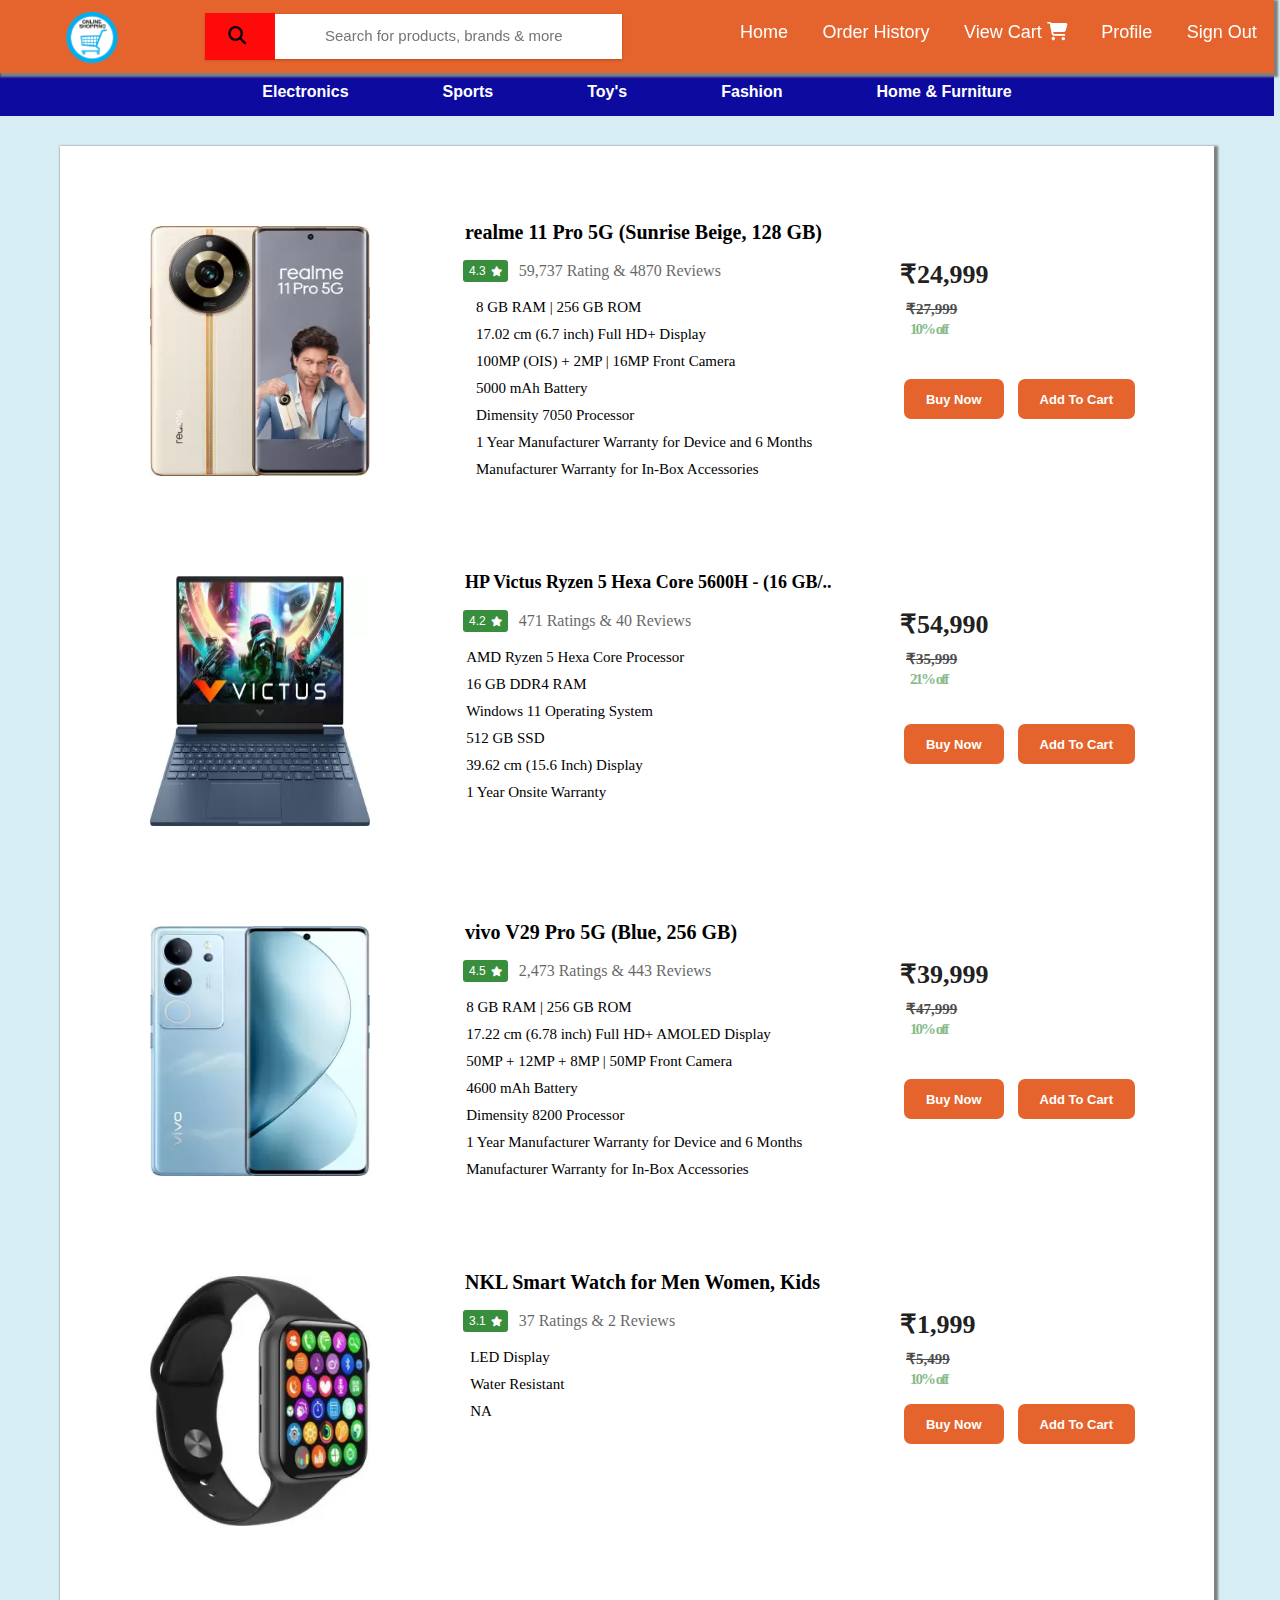
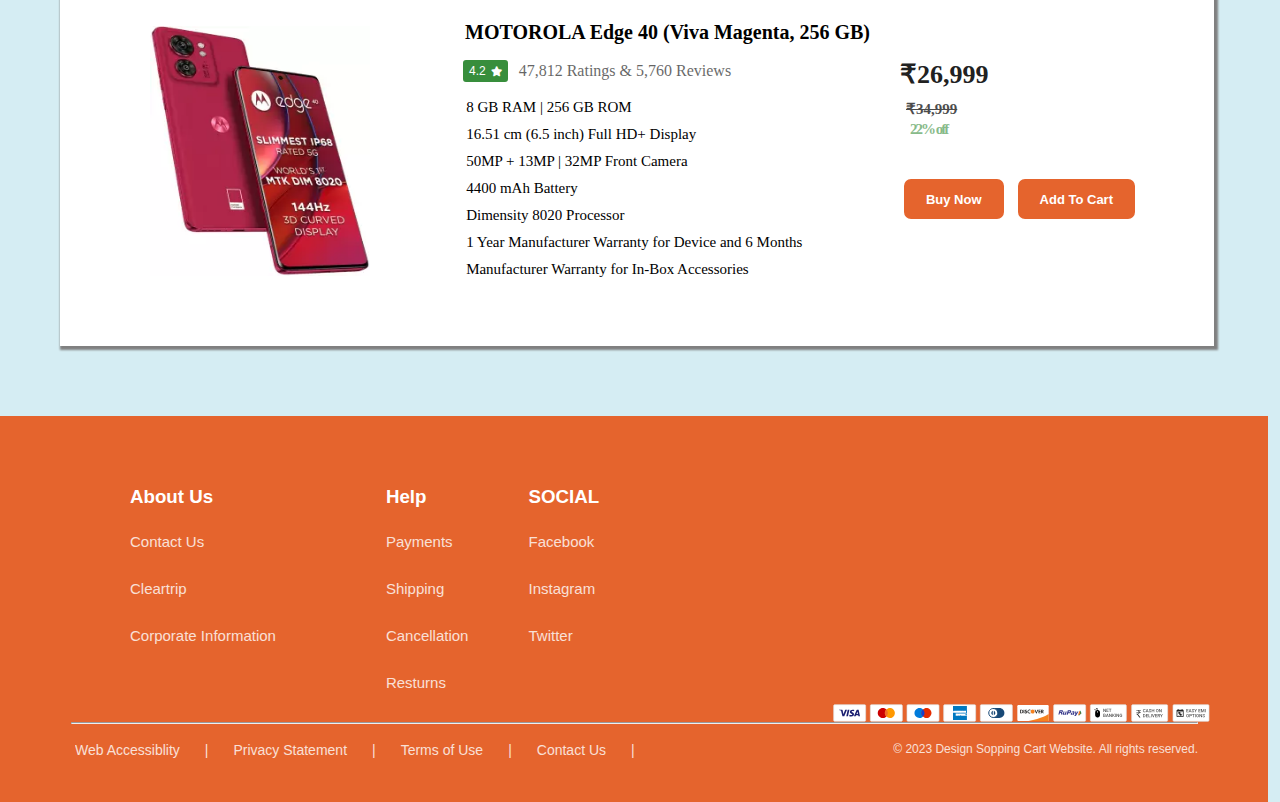
<file: Electro.html>
<!DOCTYPE html>
<html lang="en">
<head>
    <meta charset="UTF-8">
    <meta name="viewport" content="width=device-width, initial-scale=1.0">
    <link rel="icon" type="logo" href="./logo1.png">
    <title>Sopping WebSite</title>
    <link rel="stylesheet" href="./style.css">
  <link rel="stylesheet" href="https://cdnjs.cloudflare.com/ajax/libs/font-awesome/6.4.2/css/all.min.css" />
  
 <style>
    
  #frist
  {
      margin-top: 30px;
      box-shadow: 2px 2px 2px 2px gray;
      margin-left: 60px;
      margin-right: 60px;
      background-color: #fff;
      height: 1800px;
      width: auto;
  }

   /* realme css */
  
  #realme11
  {
      float: left;
      margin-top: 50px;
      margin-left: 70px;
      height: 100px;
      width: 1000px;
      cursor: pointer;
      margin-bottom: 200px;
  }
  #realme11 img
  {
      float: left;
      margin-left: 20px;
      margin-top: 30px;
  }
  #realme11 .pra p
  {
      float: right;
      width: 700px;
      font-size: 20px;
      margin-right: -35px;
      margin-top: 25px;
      margin-bottom: 15px;
      line-height: 23px;
     font-weight: bold;
  }
  #realme11 .rating
  {
      float: left;
      margin: 1px;
      padding: 2px 4px;
      background-color: #388e3c;
      color: white;
      border: 2px solid #388e3c;
      font-size: 12px;
      border-radius: 3px;
      margin-left: 93px;
      margin-bottom: 20px;
  }
  #realme11 .rating i
  {
      font-size: 10px;
      margin-left: 5px;
  }
  #realme11 span
  {
      float: left;
      opacity: 60%;
     margin-left: 10px;
     margin-top: 3px;
     height: 40px;
  }
  #realme11 .info
  {
      float: left;
      font-size: 15px;
      margin-top: 35px;
      margin-left: -245px;
      margin-bottom: 15px;
      line-height: 27px;
  }
   .prize{
      float: right;
      padding: 0 10px 0 0;
      margin: 3px 0;
      margin-top: 0px;
      width: 220px;
  }
   .rate
  {
      font-size: 26px;
      font-weight: 600;
      font-weight: 600;
      color: #212121;
      margin-bottom: 10px;
      margin-right: 130px;
  }
  .old{
      font-size: 15px;
      font-weight: 600;
      margin-right: 66px;
      opacity: 70%;
      text-decoration-line: line-through;
  }
  .prize span{
      float: right;
      display: inline;
      color: #388e3c;
      font-size: 15px;
      letter-spacing: -2px;
      font-weight: 800;
      margin-top: -19px;
      margin-right: 100px;
      
  }
  #realme11 .btn
  {
      float: right;
      margin-right: -20px;
      margin-top: 0px;
      
  }
  #realme11 .buy
  {
      height: 40px;
      margin: 15px;
      padding: 0px 20px;
      font-size: 13px;
      background-color: rgb(229, 100, 45);
      color: white;
      border: 2px solid rgb(229, 100, 45);
      border-radius: 7px;
      font-weight: 600;
      margin-top: 0px;
  }
  #realme11 .add
  {
      height: 40px;
      margin: 15px;
      padding: 10px 20px;
      font-size: 13px;
      background-color: rgb(229, 100, 45);
      color: white;
      border: 2px solid rgb(229, 100, 45);
      border-radius: 7px;
      font-weight: 600;
      margin-left: -5px;
      
  }
  #realme11 .btn button:hover
  {
      background-color:#ff9f00;
      border: 2px solid #ff9f00;
      cursor: pointer;
  }
  #realme11 .btn .add:hover
  {
      background-color:#ff9f00;
      border: 2px solid #ff9f00;
      cursor: pointer;    
  }

          /* laptop css */

  #laptops
  {
      float: left;
      margin-top: 50px;
      margin-left: 70px;
      height: 100px;
      width: 1000px;
      cursor: pointer;
      margin-bottom: 200px;
  }
  #laptops img
  {
      float: left;
      margin-left: 20px;
      margin-top: 30px;
  }
  #laptops .pra p
  {
      float: right;
      width: 700px;
      font-size: 18px;
      margin-right: -35px;
      margin-top: 25px;
      margin-bottom: 15px;
      line-height: 23px;
     font-weight: bold;
  }
  #laptops .rating
  {
      float: left;
      margin: 1px;
      padding: 2px 4px;
      background-color: #388e3c;
      color: white;
      border: 2px solid #388e3c;
      font-size: 12px;
      border-radius: 3px;
      margin-left: 93px;
      margin-bottom: 20px;
  }
  #laptops .rating i
  {
      font-size: 10px;
      margin-left: 5px;
  }
  #laptops span
  {
      float: left;
      opacity: 60%;
     margin-left: 10px;
     margin-top: 3px;
     height: 40px;
  }
  #laptops .info
  {
      float: left;
      font-size: 15px;
      margin-top: 35px;
      margin-left: -225px;
      margin-bottom: 15px;
      line-height: 27px;
  }
   .prize{
      float: right;
      padding: 0 10px 0 0;
      margin: 3px 0;
      margin-top: 0px;
      width: 190px;
  }
   .rate
  {
      font-size: 26px;
      font-weight: 600;
      font-weight: 600;
      color: #212121;
      margin-bottom: 10px;
      margin-right: 90px;
  }
  .old{
      font-size: 15px;
      font-weight: 600;
      margin-right: 66px;
      opacity: 70%;
      text-decoration-line: line-through;
  }
  .prize span{
      float: right;
      display: inline;
      color: #388e3c;
      font-size: 15px;
      letter-spacing: -2px;
      font-weight: 800;
      margin-top: -39px;
      margin-right: 100px;
      
  }
  #laptops .btn
  {
      float: right;
      margin-right: -250px;
      margin-top: 100px;
      
  }
  #laptops .buy
  {
      height: 40px;
      margin: 15px;
      padding: 0px 20px;
      font-size: 13px;
      background-color: rgb(229, 100, 45);
      color: white;
      border: 2px solid rgb(229, 100, 45);
      border-radius: 7px;
      font-weight: 600;
      margin-top: 0px;
  }
  #laptops .add
  {
      height: 40px;
      margin: 15px;
      padding: 10px 20px;
      font-size: 13px;
      background-color: rgb(229, 100, 45);
      color: white;
      border: 2px solid rgb(229, 100, 45);
      border-radius: 7px;
      font-weight: 600;
      margin-left: -5px;
      
  }
  #laptops .btn button:hover
  {
      background-color:#ff9f00;
      border: 2px solid #ff9f00;
      cursor: pointer;
  }
  #laptops .btn .add:hover
  {
      background-color:#ff9f00;
      border: 2px solid #ff9f00;
      cursor: pointer;    
  }

  /* vivo css */
  
 #vivo
 {
     float: left;
     margin-top: 50px;
     margin-left: 70px;
     height: 100px;
     width: 1000px;
     cursor: pointer;
     margin-bottom: 200px;
 }
 #vivo img
 {
     float: left;
     margin-left: 20px;
     margin-top: 30px;
 }
 #vivo .pra p
 {
     float: right;
     width: 700px;
     font-size: 20px;
     margin-right: -35px;
     margin-top: 25px;
     margin-bottom: 15px;
     line-height: 23px;
    font-weight: bold;
 }
 #vivo .rating
 {
     float: left;
     margin: 1px;
     padding: 2px 4px;
     background-color: #388e3c;
     color: white;
     border: 2px solid #388e3c;
     font-size: 12px;
     border-radius: 3px;
     margin-left: 93px;
     margin-bottom: 20px;
 }
 #vivo .rating i
 {
     font-size: 10px;
     margin-left: 5px;
 }
 #vivo span
 {
     float: left;
     opacity: 60%;
    margin-left: 10px;
    margin-top: 3px;
    height: 40px;
 }
 #vivo .info
 {
     float: left;
     font-size: 15px;
     margin-top: 35px;
     margin-left: -245px;
     margin-bottom: 15px;
     line-height: 27px;
 }
  .prize{
     float: right;
     padding: 0 10px 0 0;
     margin: 3px 0;
     margin-top: 0px;
     width: 220px;
 }
  .rate
 {
     font-size: 26px;
     font-weight: 600;
     font-weight: 600;
     color: #212121;
     margin-bottom: 10px;
     margin-right: 130px;
 }
 .old{
     font-size: 15px;
     font-weight: 600;
     margin-right: 66px;
     opacity: 70%;
     text-decoration-line: line-through;
 }
 .prize span{
     float: right;
     display: inline;
     color: #388e3c;
     font-size: 15px;
     letter-spacing: -2px;
     font-weight: 800;
     margin-top: -19px;
     margin-right: 100px;
     
 }
 #vivo .btn
 {
     float: right;
     margin-right: -20px;
     margin-top: 0px;
     
 }
 #vivo .buy
 {
     height: 40px;
     margin: 15px;
     padding: 0px 20px;
     font-size: 13px;
     background-color: rgb(229, 100, 45);
     color: white;
     border: 2px solid rgb(229, 100, 45);
     border-radius: 7px;
     font-weight: 600;
     margin-top: 0px;
 }
 #vivo .add
 {
     height: 40px;
     margin: 15px;
     padding: 10px 20px;
     font-size: 13px;
     background-color: rgb(229, 100, 45);
     color: white;
     border: 2px solid rgb(229, 100, 45);
     border-radius: 7px;
     font-weight: 600;
     margin-left: -5px;
     
 }
 #vivo .btn button:hover
 {
     background-color:#ff9f00;
     border: 2px solid #ff9f00;
     cursor: pointer;
 }
 #vivo .btn .add:hover
 {
     background-color:#ff9f00;
     border: 2px solid #ff9f00;
     cursor: pointer;    
 }


 /* motorola css */
  
 #watch
 {
     float: left;
     margin-top: 50px;
     margin-left: 70px;
     height: 100px;
     width: 1000px;
     cursor: pointer;
     margin-bottom: 200px;
 }
 #watch img
 {
     float: left;
     margin-left: 20px;
     margin-top: 30px;
 }
 #watch .pra p
 {
     float: right;
     width: 700px;
     font-size: 20px;
     margin-right: -35px;
     margin-top: 25px;
     margin-bottom: 15px;
     line-height: 23px;
    font-weight: bold;
 }
 #watch .rating
 {
     float: left;
     margin: 1px;
     padding: 2px 4px;
     background-color: #388e3c;
     color: white;
     border: 2px solid #388e3c;
     font-size: 12px;
     border-radius: 3px;
     margin-left: 93px;
     margin-bottom: 20px;
 }
 #watch .rating i
 {
     font-size: 10px;
     margin-left: 5px;
 }
 #watch span
 {
     float: left;
     opacity: 60%;
    margin-left: 10px;
    margin-top: 3px;
    height: 40px;
 }
 #watch .info
 {
     float: left;
     font-size: 15px;
     margin-top: 35px;
     margin-left: -205px;
     margin-bottom: 15px;
     line-height: 27px;
 }
  .prize{
     float: right;
     padding: 0 10px 0 0;
     margin: 3px 0;
     margin-top: 0px;
     width: 220px;
 }
  .rate
 {
     font-size: 26px;
     font-weight: 600;
     font-weight: 600;
     color: #212121;
     margin-bottom: 10px;
     margin-right: 130px;
 }
 .old{
     font-size: 15px;
     font-weight: 600;
     margin-right: 66px;
     opacity: 70%;
     text-decoration-line: line-through;
 }
 .prize span{
     float: right;
     display: inline;
     color: #388e3c;
     font-size: 15px;
     letter-spacing: -2px;
     font-weight: 800;
     margin-top: -19px;
     margin-right: 100px;
     
 }
 #watch .btn
 {
     float: right;
     margin-right: -250px;
     margin-top: 80px;
     
 }
 #watch .buy
 {
     height: 40px;
     margin: 15px;
     padding: 0px 20px;
     font-size: 13px;
     background-color: rgb(229, 100, 45);
     color: white;
     border: 2px solid rgb(229, 100, 45);
     border-radius: 7px;
     font-weight: 600;
     margin-top: 0px;
 }
 #watch .add
 {
     height: 40px;
     margin: 15px;
     padding: 10px 20px;
     font-size: 13px;
     background-color: rgb(229, 100, 45);
     color: white;
     border: 2px solid rgb(229, 100, 45);
     border-radius: 7px;
     font-weight: 600;
     margin-left: -5px;
     
 }
 #watch .btn button:hover
 {
     background-color:#ff9f00;
     border: 2px solid #ff9f00;
     cursor: pointer;
 }
 #watch .btn .add:hover
 {
     background-color:#ff9f00;
     border: 2px solid #ff9f00;
     cursor: pointer;    
 }
  
/* motorola css */
  
#moto
{
    float: left;
    margin-top: 50px;
    margin-left: 70px;
    height: 100px;
    width: 1000px;
    cursor: pointer;
    margin-bottom: 200px;
}
#moto img
{
    float: left;
    margin-left: 20px;
    margin-top: 30px;
}
#moto .pra p
{
    float: right;
    width: 700px;
    font-size: 20px;
    margin-right: -35px;
    margin-top: 25px;
    margin-bottom: 15px;
    line-height: 23px;
   font-weight: bold;
}
#moto .rating
{
    float: left;
    margin: 1px;
    padding: 2px 4px;
    background-color: #388e3c;
    color: white;
    border: 2px solid #388e3c;
    font-size: 12px;
    border-radius: 3px;
    margin-left: 93px;
    margin-bottom: 20px;
}
#moto .rating i
{
    font-size: 10px;
    margin-left: 5px;
}
#moto span
{
    float: left;
    opacity: 60%;
   margin-left: 10px;
   margin-top: 3px;
   height: 40px;
}
#moto .info
{
    float: left;
    font-size: 15px;
    margin-top: 35px;
    margin-left: -265px;
    margin-bottom: 15px;
    line-height: 27px;
}
 .prize{
    float: right;
    padding: 0 10px 0 0;
    margin: 3px 0;
    margin-top: 0px;
    width: 220px;
}
 .rate
{
    font-size: 26px;
    font-weight: 600;
    font-weight: 600;
    color: #212121;
    margin-bottom: 10px;
    margin-right: 130px;
}
.old{
    font-size: 15px;
    font-weight: 600;
    margin-right: 66px;
    opacity: 70%;
    text-decoration-line: line-through;
}
.prize span{
    float: right;
    display: inline;
    color: #388e3c;
    font-size: 15px;
    letter-spacing: -2px;
    font-weight: 800;
    margin-top: -19px;
    margin-right: 100px;
    
}
#moto .btn
{
    float: right;
    margin-right: -20px;
    margin-top: 0px;
    
}
#moto .buy
{
    height: 40px;
    margin: 15px;
    padding: 0px 20px;
    font-size: 13px;
    background-color: rgb(229, 100, 45);
    color: white;
    border: 2px solid rgb(229, 100, 45);
    border-radius: 7px;
    font-weight: 600;
    margin-top: 0px;
}
#moto .add
{
    height: 40px;
    margin: 15px;
    padding: 10px 20px;
    font-size: 13px;
    background-color: rgb(229, 100, 45);
    color: white;
    border: 2px solid rgb(229, 100, 45);
    border-radius: 7px;
    font-weight: 600;
    margin-left: -5px;
    
}
#moto .btn button:hover
{
    background-color:#ff9f00;
    border: 2px solid #ff9f00;
    cursor: pointer;
}
#moto .btn .add:hover
{
    background-color:#ff9f00;
    border: 2px solid #ff9f00;
    cursor: pointer;    
}

  footer
  {
      margin-top: 200px;
      width: 1268px;
      padding:70px 0px 60px 0px;
      margin-top: 70px;
      background-color: rgb(229, 100, 45);
      margin-left: 0px;
  }
  footer .about   
  {
      float: left;
      margin-left: 130px;
      color: white;
      cursor: pointer;
      
  }
  footer .ab 
  {
      font-family: SoDoSans_Semibold,Helvetica,sans-serif;
      font-weight: 600;
  }
  footer .about li
  {
      margin-bottom: 30px;
      margin-top: 25px;
      font-family: 'Gill Sans', 'Gill Sans MT', Calibri, 'Trebuchet MS', sans-serif;
      font-weight: 100;
      opacity: 80%;
      font-size: 15px;
  }
  footer .res 
  {
      float: left;
      margin-left: 110px;
      color: white;
      cursor: pointer;
  }
  footer .re 
  {
      font-family: SoDoSans_Semibold,Helvetica,sans-serif;
      font-weight: 600;
  }
  footer .res li
  {
      margin-bottom: 30px;
      margin-top: 25px;
      font-family: 'Gill Sans', 'Gill Sans MT', Calibri, 'Trebuchet MS', sans-serif;
      font-weight: 100;
      font-size: 15px;
      opacity: 80%;
  }
  footer .quick 
  {
      float: left;
      margin-left: 60px;
      color: white;
      cursor: pointer;
      margin-bottom: 30px;
  }
  footer .kick
  {
      font-family: SoDoSans_Semibold,Helvetica,sans-serif;
      font-weight: 600;
  }
  footer .quick li
  {
      margin-bottom: 30px;
      margin-top: 25px;
      font-family: 'Gill Sans', 'Gill Sans MT', Calibri, 'Trebuchet MS', sans-serif;
      font-weight: 100;
      opacity: 80%;
      font-size: 15px;
  }
  footer .image img
  {
      float: left;
      margin-top: 0px;
      margin-bottom: 0px;
      padding-left: 365px;
  }
  footer li:hover
  {
      opacity: 40%;
      cursor: pointer;
  }
  footer .web
  {
     margin-left: 75px;
  }
  footer .web li
  {
      float: left;
      display: inline;
      font-family: 'Gill Sans', 'Gill Sans MT', Calibri, 'Trebuchet MS', sans-serif;
      font-weight: 100;
      opacity: 80%;
      font-size: 14px;
      color: white;
  }
  footer .web li span
  {
      margin: 25px;
  }
  footer h5{
      float: right;
      color: white;
      margin-right: 70px;
      font-family: 'Gill Sans', 'Gill Sans MT', Calibri, 'Trebuchet MS', sans-serif;
      font-weight: 100;
      opacity: 80%;
      font-size: 12px;
  }
  </style>


</head>
<body>

                                       <!-- Manu Bar-->
<nav>
    <div class="logo">
        <img src="./logo.png">
      </div>
    <div class="search">
        <input type="search" placeholder="Search for products, brands & more">
       <div class="ican"><i class="fa-solid fa-magnifying-glass"></i>
       </div>
    <div class="nav-manu">
        <ul>
            <li><a href="./index.html">Home</a></li>
          <li>Order History</li>
          <li>View Cart <i class="fa-solid fa-cart-shopping"></i></li>
          <li>Profile</li>
          <li>Sign Out</li>
        </ul>
    </div>
  </nav>
 
                       <!--2nd Manu Bar-->

<div class="main-manu">
    <ul>
      <li><a href="./Electro.html">Electronics</a></li>
      <li><a href="./sport.html">Sports</a></li>
      <li><a href="./toys.html">Toy's</a></li>
      <li><a href="./fashion.html">Fashion</a></li>
      <li><a href="./home.html">Home & Furniture</a></li>
    </ul>
</div>

<div id="frist">
  <div id="realme11">
    <img src="./reame11pro.webp" alt="" width="220" height="250">
    <div class="pra"><p>realme 11 Pro 5G (Sunrise  Beige, 128 GB)</p></div>
        <button class="rating">4.3<i class="fa-solid fa-star"></i></button>
        <span>59,737 Rating & 4870 Reviews</span>
        <div class="info">
          <p> 8 GB RAM | 256 GB ROM <br>
            17.02 cm (6.7 inch) Full HD+ Display <br>
            100MP (OIS) + 2MP | 16MP Front Camera <br>
            5000 mAh Battery<br>
            Dimensity 7050 Processor <br>
            1 Year Manufacturer Warranty for Device and 6 Months <br> Manufacturer Warranty for In-Box Accessories
          </p>
        </div>
        <div class="prize">
            <div class="rate">₹24,999</div>
            <div class="old">₹27,999</div>
            <span>10% off</span> 
        </div>
        <div class="btn">
            <button class="buy">Buy Now</button>
            <button class="add">Add To Cart</button>
        </div>
  </div>


  <div id="laptops">
    <img src="./lap2.webp" alt="" width="220" height="250">
    <div class="pra"><p>HP Victus Ryzen 5 Hexa Core 5600H - (16 GB/..</p></div>
        <button class="rating">4.2<i class="fa-solid fa-star"></i></button>
        <span>471 Ratings & 40 Reviews</span>
        <div class="info">
          <p> AMD Ryzen 5 Hexa Core Processor<br>
            16 GB DDR4 RAM<br>
            Windows 11 Operating System<br>
            512 GB SSD<br>
            39.62 cm (15.6 Inch) Display<br>
            1 Year Onsite Warranty
          </p>
        </div>
        <div class="prize">
            <div class="rate">₹54,990</div>
            <div class="old">₹35,999</div>
            <span>21% off</span> 
        </div>
        <div class="btn">
            <button class="buy">Buy Now</button>
            <button class="add">Add To Cart</button>
        </div>
  </div>

  <div id="vivo">
    <img src="./vivo29.webp" alt="" width="220" height="250">
    <div class="pra"><p>vivo V29 Pro 5G (Blue, 256 GB)</p></div>
        <button class="rating">4.5<i class="fa-solid fa-star"></i></button>
        <span>2,473 Ratings & 443 Reviews</span>
        <div class="info">
          <p>8 GB RAM | 256 GB ROM <br>
            17.22 cm (6.78 inch) Full HD+ AMOLED Display<br>
            50MP + 12MP + 8MP | 50MP Front Camera<br>
            4600 mAh Battery<br>
            Dimensity 8200 Processor<br>
            1 Year Manufacturer Warranty for Device and 6 Months <br> Manufacturer Warranty for In-Box Accessories
          </p>
        </div>
        <div class="prize">
            <div class="rate">₹39,999</div>
            <div class="old">₹47,999</div>
            <span>10% off</span> 
        </div>
        <div class="btn">
            <button class="buy">Buy Now</button>
            <button class="add">Add To Cart</button>
        </div>
  </div>

  
  <div id="watch">
    <img src="./watch3.webp" alt="" width="220" height="250">
    <div class="pra"><p>NKL Smart Watch for Men Women, Kids  </p></div>
        <button class="rating">3.1<i class="fa-solid fa-star"></i></button>
        <span>37 Ratings & 2 Reviews</span>
        <div class="info">
          <p> LED Display <br>
            Water Resistant<br>
            NA
          </p>
        </div>
        <div class="prize">
            <div class="rate">₹1,999</div>
            <div class="old">₹5,499</div>
            <span>10% off</span> 
        </div>
        <div class="btn">
            <button class="buy">Buy Now</button>
            <button class="add">Add To Cart</button>
        </div>
  </div>

  <div id="moto">
    <img src="./moto.webp" alt="" width="220" height="250">
    <div class="pra"><p>MOTOROLA Edge 40 (Viva Magenta, 256 GB) </p></div>
        <button class="rating">4.2<i class="fa-solid fa-star"></i></button>
        <span>47,812 Ratings & 5,760 Reviews</span>
        <div class="info">
          <p> 8 GB RAM | 256 GB ROM <br>
            16.51 cm (6.5 inch) Full HD+ Display <br>
            50MP + 13MP | 32MP Front Camera <br>
            4400 mAh Battery <br>
            Dimensity 8020 Processor <br>
            1 Year Manufacturer Warranty for Device and 6 Months <br> Manufacturer Warranty for In-Box Accessories
          </p>
        </div>
        <div class="prize">
            <div class="rate">₹26,999</div>
            <div class="old">₹34,999</div>
            <span>22% off</span> 
        </div>
        <div class="btn">
            <button class="buy">Buy Now</button>
            <button class="add">Add To Cart</button>
        </div>
  </div>

</div>


<footer>
    <div class="about">
      <ul>
        <h3 class="ab">About Us </h3>
        <li>Contact Us</li>
        <li>Cleartrip</li>
        <li>Corporate Information</li>
      </ul>
    </div>
    <div class="res">
      <ul>
        <h3 class="re">Help</h3>
        <li>Payments</li>
        <li>Shipping</li>
        <li>Cancellation</li>
        <li>Resturns</li>
      </ul>
    </div>
    <div class="quick">
      <ul>
        <h3 class="kick">SOCIAL</h3>
        <li>Facebook</li>
        <li>Instagram</li>
        <li>Twitter</li>
      </ul>
    </div>
    <div class="image">
      <img src="./visa.svg">
    </div>
    
    <br>
    <br>
    <br>
    <br>
    <br>
    <br>
    <center>
      <hr style="width: 1125px;">
    </center>
    <br>
    <div class="web">
      <ul>
        <li>Web Accessiblity<span>|</span></li>
        <li>Privacy Statement<span>|</span></li>
        <li>Terms of Use<span>|</span></li>
        <li>Contact Us<span>|</span></li>
      </ul>
    </div>
    <h5>© 2023 Design Sopping Cart Website. All rights reserved.</h5>
</footer>

</body>
</html>
</file>
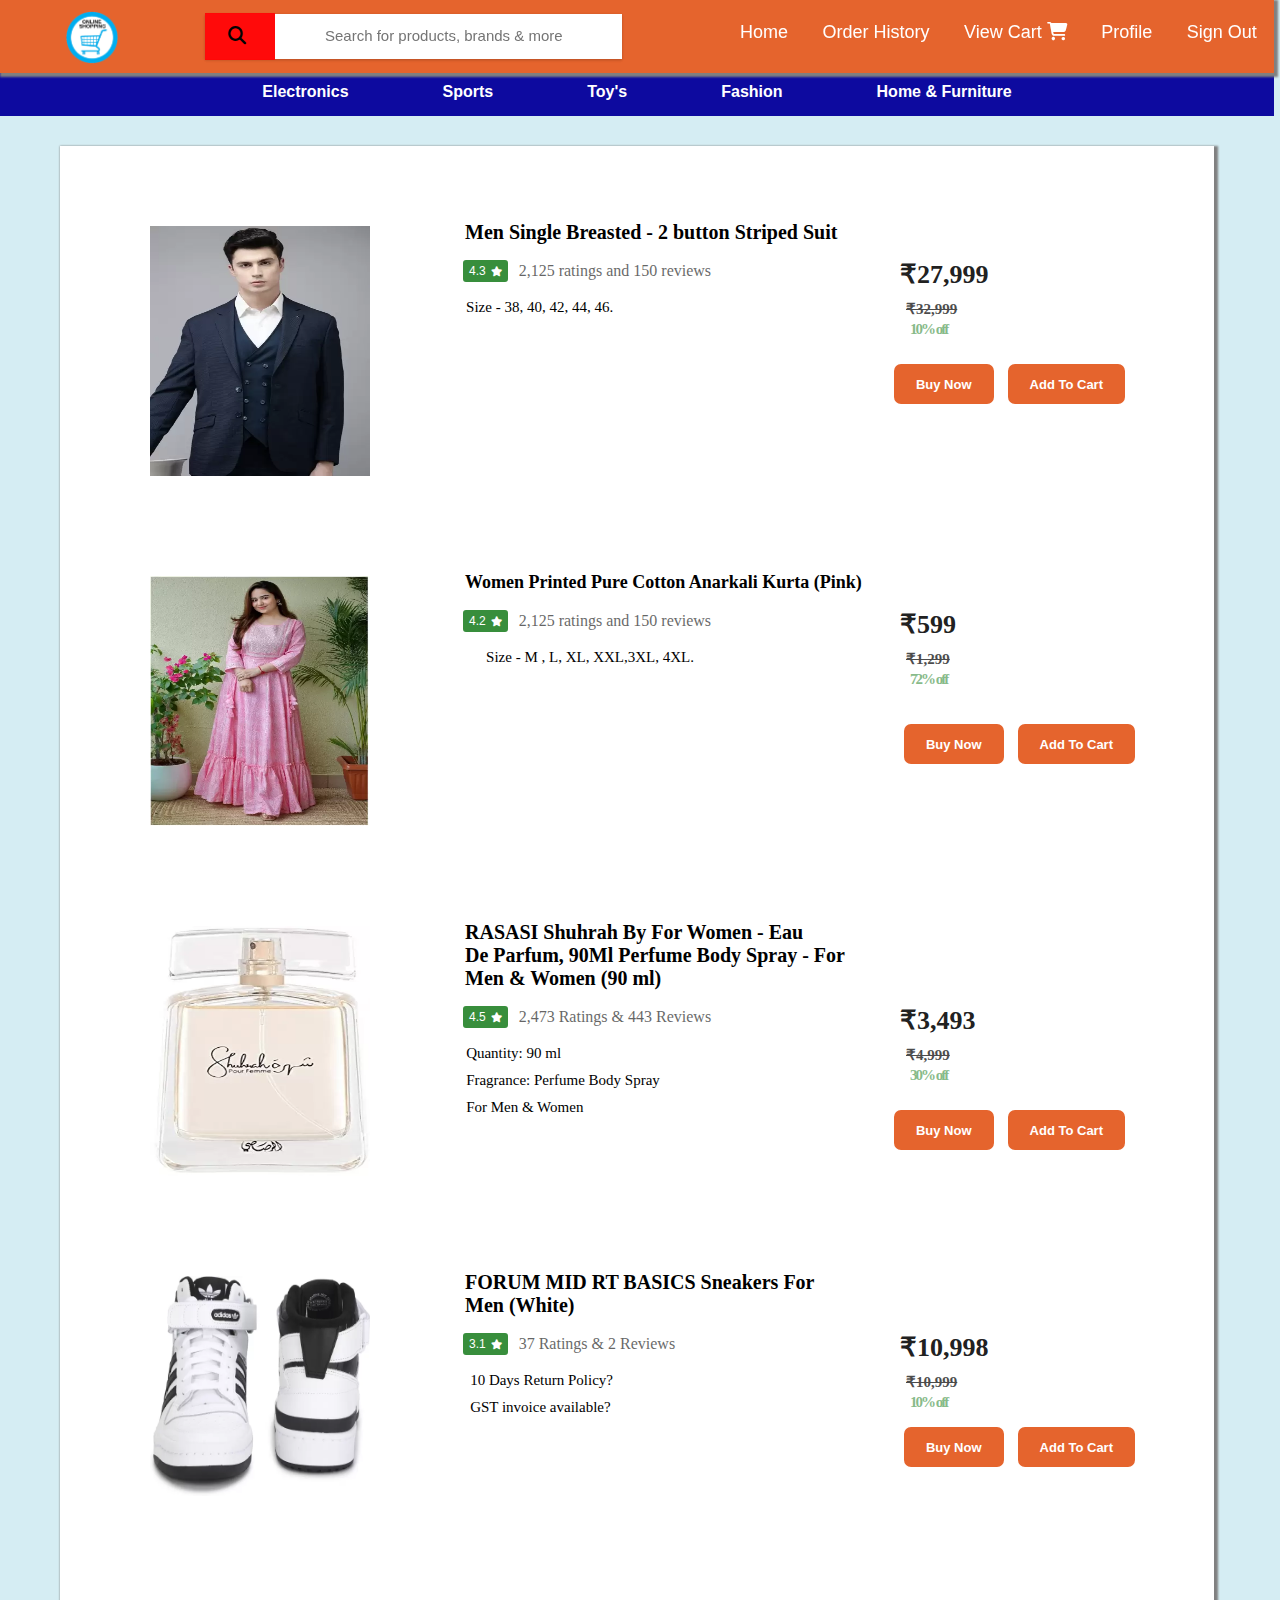
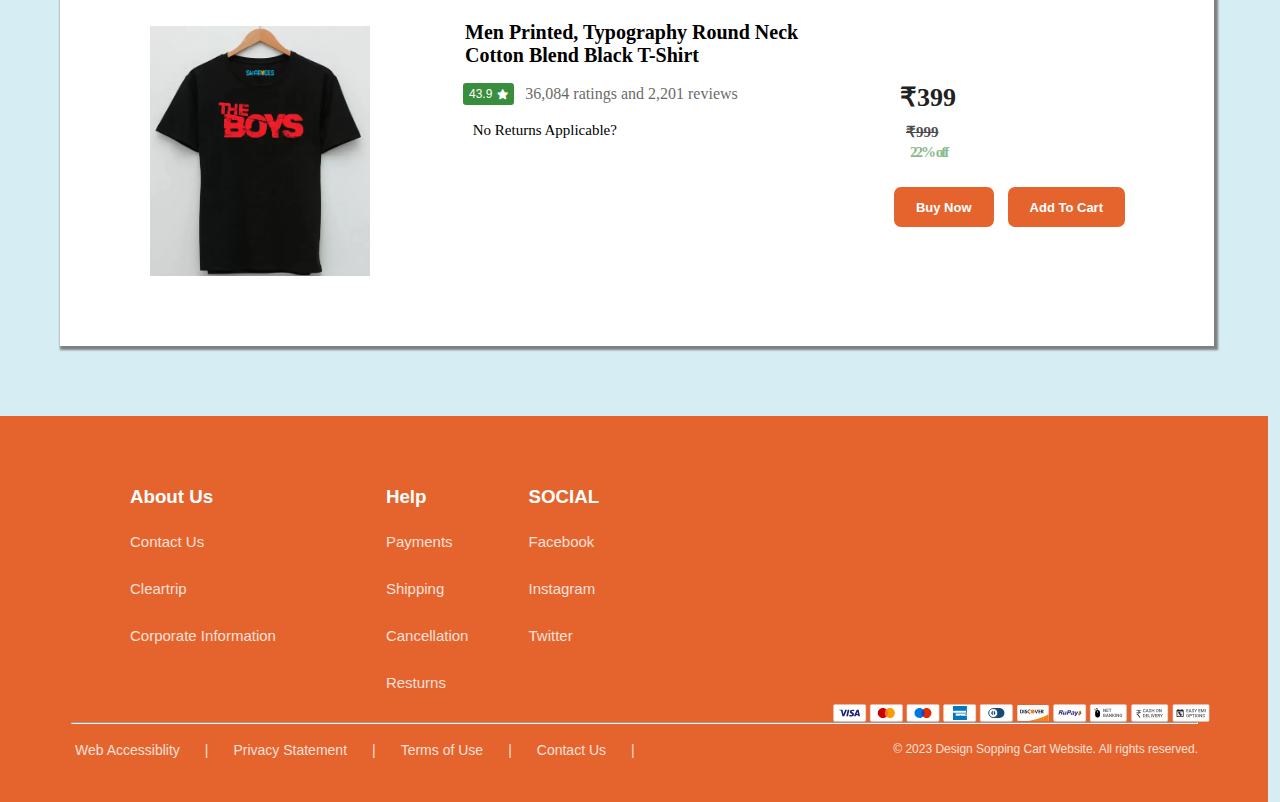
<file: fashion.html>
<!DOCTYPE html>
<html lang="en">
<head>
    <meta charset="UTF-8">
    <meta name="viewport" content="width=device-width, initial-scale=1.0">
    <link rel="icon" type="logo" href="./logo1.png">
    <title>Sopping WebSite</title>
    <link rel="stylesheet" href="./style.css">
  <link rel="stylesheet" href="https://cdnjs.cloudflare.com/ajax/libs/font-awesome/6.4.2/css/all.min.css" />
  
 <style>
    
  #frist
  {
      margin-top: 30px;
      box-shadow: 2px 2px 2px 2px gray;
      margin-left: 60px;
      margin-right: 60px;
      background-color: #fff;
      height: 1800px;
      width: auto;
  }

   /* sh css */
  
  #suit
  {
      float: left;
      margin-top: 50px;
      margin-left: 70px;
      height: 100px;
      width: 1000px;
      cursor: pointer;
      margin-bottom: 200px;
  }
  #suit img
  {
      float: left;
      margin-left: 20px;
      margin-top: 30px;
  }
  #suit .pra p
  {
      float: right;
      width: 700px;
      font-size: 20px;
      margin-right: -35px;
      margin-top: 25px;
      margin-bottom: 15px;
      line-height: 23px;
     font-weight: bold;
  }
  #suit .rating
  {
      float: left;
      margin: 1px;
      padding: 2px 4px;
      background-color: #388e3c;
      color: white;
      border: 2px solid #388e3c;
      font-size: 12px;
      border-radius: 3px;
      margin-left: 93px;
      margin-bottom: 20px;
  }
  #suit .rating i
  {
      font-size: 10px;
      margin-left: 5px;
  }
  #suit span
  {
      float: left;
      opacity: 60%;
     margin-left: 10px;
     margin-top: 3px;
     height: 40px;
  }
  #suit .info
  {
      float: left;
      font-size: 15px;
      margin-top: 35px;
      margin-left: -245px;
      margin-bottom: 15px;
      line-height: 27px;
  }
   .prize{
      float: right;
      padding: 0 10px 0 0;
      margin: 3px 0;
      margin-top: 0px;
      width: 220px;
  }
   .rate
  {
      font-size: 26px;
      font-weight: 600;
      font-weight: 600;
      color: #212121;
      margin-bottom: 10px;
      margin-right: 130px;
  }
  .old{
      font-size: 15px;
      font-weight: 600;
      margin-right: 66px;
      opacity: 70%;
      text-decoration-line: line-through;
  }
  .prize span{
      float: right;
      display: inline;
      color: #388e3c;
      font-size: 15px;
      letter-spacing: -2px;
      font-weight: 800;
      margin-top: -19px;
      margin-right: 100px;
      
  }
  #suit .btn
  {
      float: right;
      margin-right: -240px;
      margin-top: 90px;
      
  }
  #suit .buy
  {
      height: 40px;
      margin: 15px;
      padding: 0px 20px;
      font-size: 13px;
      background-color: rgb(229, 100, 45);
      color: white;
      border: 2px solid rgb(229, 100, 45);
      border-radius: 7px;
      font-weight: 600;
      margin-top: 0px;
  }
  #suit .add
  {
      height: 40px;
      margin: 15px;
      padding: 10px 20px;
      font-size: 13px;
      background-color: rgb(229, 100, 45);
      color: white;
      border: 2px solid rgb(229, 100, 45);
      border-radius: 7px;
      font-weight: 600;
      margin-left: -5px;
      
  }
  #suit .btn button:hover
  {
      background-color:#ff9f00;
      border: 2px solid #ff9f00;
      cursor: pointer;
  }
  #suit .btn .add:hover
  {
      background-color:#ff9f00;
      border: 2px solid #ff9f00;
      cursor: pointer;    
  }

          /* laptop css */

  #kurta
  {
      float: left;
      margin-top: 50px;
      margin-left: 70px;
      height: 100px;
      width: 1000px;
      cursor: pointer;
      margin-bottom: 200px;
  }
  #kurta img
  {
      float: left;
      margin-left: 20px;
      margin-top: 30px;
  }
  #kurta .pra p
  {
      float: right;
      width: 700px;
      font-size: 18px;
      margin-right: -35px;
      margin-top: 25px;
      margin-bottom: 15px;
      line-height: 23px;
     font-weight: bold;
  }
  #kurta .rating
  {
      float: left;
      margin: 1px;
      padding: 2px 4px;
      background-color: #388e3c;
      color: white;
      border: 2px solid #388e3c;
      font-size: 12px;
      border-radius: 3px;
      margin-left: 93px;
      margin-bottom: 20px;
  }
  #kurta .rating i
  {
      font-size: 10px;
      margin-left: 5px;
  }
  #kurta span
  {
      float: left;
      opacity: 60%;
     margin-left: 10px;
     margin-top: 3px;
     height: 40px;
  }
  #kurta .info
  {
      float: left;
      font-size: 15px;
      margin-top: 35px;
      margin-left: -225px;
      margin-bottom: 15px;
      line-height: 27px;
  }
   .prize{
      float: right;
      padding: 0 10px 0 0;
      margin: 3px 0;
      margin-top: 0px;
      width: 190px;
  }
   .rate
  {
      font-size: 26px;
      font-weight: 600;
      font-weight: 600;
      color: #212121;
      margin-bottom: 10px;
      margin-right: 90px;
  }
  .old{
      font-size: 15px;
      font-weight: 600;
      margin-right: 66px;
      opacity: 70%;
      text-decoration-line: line-through;
  }
  .prize span{
      float: right;
      display: inline;
      color: #388e3c;
      font-size: 15px;
      letter-spacing: -2px;
      font-weight: 800;
      margin-top: -39px;
      margin-right: 100px;
      
  }
  #kurta .btn
  {
      float: right;
      margin-right: -250px;
      margin-top: 100px;
      
  }
  #kurta .buy
  {
      height: 40px;
      margin: 15px;
      padding: 0px 20px;
      font-size: 13px;
      background-color: rgb(229, 100, 45);
      color: white;
      border: 2px solid rgb(229, 100, 45);
      border-radius: 7px;
      font-weight: 600;
      margin-top: 0px;
  }
  #kurta .add
  {
      height: 40px;
      margin: 15px;
      padding: 10px 20px;
      font-size: 13px;
      background-color: rgb(229, 100, 45);
      color: white;
      border: 2px solid rgb(229, 100, 45);
      border-radius: 7px;
      font-weight: 600;
      margin-left: -5px;
      
  }
  #kurta .btn button:hover
  {
      background-color:#ff9f00;
      border: 2px solid #ff9f00;
      cursor: pointer;
  }
  #kurta .btn .add:hover
  {
      background-color:#ff9f00;
      border: 2px solid #ff9f00;
      cursor: pointer;    
  }

  /* vivo css */
  
 #parfume
 {
     float: left;
     margin-top: 50px;
     margin-left: 70px;
     height: 100px;
     width: 1000px;
     cursor: pointer;
     margin-bottom: 200px;
 }
 #parfume img
 {
     float: left;
     margin-left: 20px;
     margin-top: 30px;
 }
 #parfume .pra p
 {
     float: right;
     width: 700px;
     font-size: 20px;
     margin-right: -35px;
     margin-top: 25px;
     margin-bottom: 15px;
     line-height: 23px;
    font-weight: bold;
 }
 #parfume .rating
 {
     float: left;
     margin: 1px;
     padding: 2px 4px;
     background-color: #388e3c;
     color: white;
     border: 2px solid #388e3c;
     font-size: 12px;
     border-radius: 3px;
     margin-left: 93px;
     margin-bottom: 20px;
 }
 #parfume .rating i
 {
     font-size: 10px;
     margin-left: 5px;
 }
 #parfume span
 {
     float: left;
     opacity: 60%;
    margin-left: 10px;
    margin-top: 3px;
    height: 40px;
 }
 #parfume .info
 {
     float: left;
     font-size: 15px;
     margin-top: 35px;
     margin-left: -245px;
     margin-bottom: 15px;
     line-height: 27px;
 }
  .prize{
     float: right;
     padding: 0 10px 0 0;
     margin: 3px 0;
     margin-top: 0px;
     width: 220px;
 }
  .rate
 {
     font-size: 26px;
     font-weight: 600;
     font-weight: 600;
     color: #212121;
     margin-bottom: 10px;
     margin-right: 130px;
 }
 .old{
     font-size: 15px;
     font-weight: 600;
     margin-right: 66px;
     opacity: 70%;
     text-decoration-line: line-through;
 }
 .prize span{
     float: right;
     display: inline;
     color: #388e3c;
     font-size: 15px;
     letter-spacing: -2px;
     font-weight: 800;
     margin-top: -19px;
     margin-right: 100px;
     
 }
 #parfume .btn
 {
     float: right;
     margin-right: -240px;
     margin-top: 90px;
     
 }
 #parfume .buy
 {
     height: 40px;
     margin: 15px;
     padding: 0px 20px;
     font-size: 13px;
     background-color: rgb(229, 100, 45);
     color: white;
     border: 2px solid rgb(229, 100, 45);
     border-radius: 7px;
     font-weight: 600;
     margin-top: 0px;
 }
 #parfume .add
 {
     height: 40px;
     margin: 15px;
     padding: 10px 20px;
     font-size: 13px;
     background-color: rgb(229, 100, 45);
     color: white;
     border: 2px solid rgb(229, 100, 45);
     border-radius: 7px;
     font-weight: 600;
     margin-left: -5px;
     
 }
 #parfume .btn button:hover
 {
     background-color:#ff9f00;
     border: 2px solid #ff9f00;
     cursor: pointer;
 }
 #parfume .btn .add:hover
 {
     background-color:#ff9f00;
     border: 2px solid #ff9f00;
     cursor: pointer;    
 }


 /* motorola css */
  
 #shoes
 {
     float: left;
     margin-top: 50px;
     margin-left: 70px;
     height: 100px;
     width: 1000px;
     cursor: pointer;
     margin-bottom: 200px;
 }
 #shoes img
 {
     float: left;
     margin-left: 20px;
     margin-top: 30px;
 }
 #shoes .pra p
 {
     float: right;
     width: 700px;
     font-size: 20px;
     margin-right: -35px;
     margin-top: 25px;
     margin-bottom: 15px;
     line-height: 23px;
    font-weight: bold;
 }
 #shoes .rating
 {
     float: left;
     margin: 1px;
     padding: 2px 4px;
     background-color: #388e3c;
     color: white;
     border: 2px solid #388e3c;
     font-size: 12px;
     border-radius: 3px;
     margin-left: 93px;
     margin-bottom: 20px;
 }
 #shoes .rating i
 {
     font-size: 10px;
     margin-left: 5px;
 }
 #shoes span
 {
     float: left;
     opacity: 60%;
    margin-left: 10px;
    margin-top: 3px;
    height: 40px;
 }
 #shoes .info
 {
     float: left;
     font-size: 15px;
     margin-top: 35px;
     margin-left: -205px;
     margin-bottom: 15px;
     line-height: 27px;
 }
  .prize{
     float: right;
     padding: 0 10px 0 0;
     margin: 3px 0;
     margin-top: 0px;
     width: 220px;
 }
  .rate
 {
     font-size: 26px;
     font-weight: 600;
     font-weight: 600;
     color: #212121;
     margin-bottom: 10px;
     margin-right: 130px;
 }
 .old{
     font-size: 15px;
     font-weight: 600;
     margin-right: 66px;
     opacity: 70%;
     text-decoration-line: line-through;
 }
 .prize span{
     float: right;
     display: inline;
     color: #388e3c;
     font-size: 15px;
     letter-spacing: -2px;
     font-weight: 800;
     margin-top: -19px;
     margin-right: 100px;
     
 }
 #shoes .btn
 {
     float: right;
     margin-right: -250px;
     margin-top: 80px;
     
 }
 #shoes .buy
 {
     height: 40px;
     margin: 15px;
     padding: 0px 20px;
     font-size: 13px;
     background-color: rgb(229, 100, 45);
     color: white;
     border: 2px solid rgb(229, 100, 45);
     border-radius: 7px;
     font-weight: 600;
     margin-top: 0px;
 }
 #shoes .add
 {
     height: 40px;
     margin: 15px;
     padding: 10px 20px;
     font-size: 13px;
     background-color: rgb(229, 100, 45);
     color: white;
     border: 2px solid rgb(229, 100, 45);
     border-radius: 7px;
     font-weight: 600;
     margin-left: -5px;
     
 }
 #shoes .btn button:hover
 {
     background-color:#ff9f00;
     border: 2px solid #ff9f00;
     cursor: pointer;
 }
 #shoes .btn .add:hover
 {
     background-color:#ff9f00;
     border: 2px solid #ff9f00;
     cursor: pointer;    
 }
  
/* T-Shirt css */
  
#tshirt
{
    float: left;
    margin-top: 50px;
    margin-left: 70px;
    height: 100px;
    width: 1000px;
    cursor: pointer;
    margin-bottom: 200px;
}
#tshirt img
{
    float: left;
    margin-left: 20px;
    margin-top: 30px;
}
#tshirt .pra p
{
    float: right;
    width: 700px;
    font-size: 20px;
    margin-right: -35px;
    margin-top: 25px;
    margin-bottom: 15px;
    line-height: 23px;
   font-weight: bold;
}
#tshirt .rating
{
    float: left;
    margin: 1px;
    padding: 2px 4px;
    background-color: #388e3c;
    color: white;
    border: 2px solid #388e3c;
    font-size: 12px;
    border-radius: 3px;
    margin-left: 93px;
    margin-bottom: 20px;
}
#tshirt .rating i
{
    font-size: 10px;
    margin-left: 5px;
}
#tshirt span
{
    float: left;
    opacity: 60%;
   margin-left: 10px;
   margin-top: 3px;
   height: 40px;
}
#tshirt .info
{
    float: left;
    font-size: 15px;
    margin-top: 35px;
    margin-left: -265px;
    margin-bottom: 15px;
    line-height: 27px;
}
 .prize{
    float: right;
    padding: 0 10px 0 0;
    margin: 3px 0;
    margin-top: 0px;
    width: 220px;
}
 .rate
{
    font-size: 26px;
    font-weight: 600;
    font-weight: 600;
    color: #212121;
    margin-bottom: 10px;
    margin-right: 130px;
}
.old{
    font-size: 15px;
    font-weight: 600;
    margin-right: 66px;
    opacity: 70%;
    text-decoration-line: line-through;
}
.prize span{
    float: right;
    display: inline;
    color: #388e3c;
    font-size: 15px;
    letter-spacing: -2px;
    font-weight: 800;
    margin-top: -19px;
    margin-right: 100px;
    
}
#tshirt .btn
{
    float: right;
    margin-right: -240px;
    margin-top: 90px;
    
}
#tshirt .buy
{
    height: 40px;
    margin: 15px;
    padding: 0px 20px;
    font-size: 13px;
    background-color: rgb(229, 100, 45);
    color: white;
    border: 2px solid rgb(229, 100, 45);
    border-radius: 7px;
    font-weight: 600;
    margin-top: 0px;
}
#tshirt .add
{
    height: 40px;
    margin: 15px;
    padding: 10px 20px;
    font-size: 13px;
    background-color: rgb(229, 100, 45);
    color: white;
    border: 2px solid rgb(229, 100, 45);
    border-radius: 7px;
    font-weight: 600;
    margin-left: -5px;
    
}
#tshirt .btn button:hover
{
    background-color:#ff9f00;
    border: 2px solid #ff9f00;
    cursor: pointer;
}
#tshirt .btn .add:hover
{
    background-color:#ff9f00;
    border: 2px solid #ff9f00;
    cursor: pointer;    
}

  footer
  {
      margin-top: 200px;
      width: 1268px;
      padding:70px 0px 60px 0px;
      margin-top: 70px;
      background-color: rgb(229, 100, 45);
      margin-left: 0px;
  }
  footer .about   
  {
      float: left;
      margin-left: 130px;
      color: white;
      cursor: pointer;
      
  }
  footer .ab 
  {
      font-family: SoDoSans_Semibold,Helvetica,sans-serif;
      font-weight: 600;
  }
  footer .about li
  {
      margin-bottom: 30px;
      margin-top: 25px;
      font-family: 'Gill Sans', 'Gill Sans MT', Calibri, 'Trebuchet MS', sans-serif;
      font-weight: 100;
      opacity: 80%;
      font-size: 15px;
  }
  footer .res 
  {
      float: left;
      margin-left: 110px;
      color: white;
      cursor: pointer;
  }
  footer .re 
  {
      font-family: SoDoSans_Semibold,Helvetica,sans-serif;
      font-weight: 600;
  }
  footer .res li
  {
      margin-bottom: 30px;
      margin-top: 25px;
      font-family: 'Gill Sans', 'Gill Sans MT', Calibri, 'Trebuchet MS', sans-serif;
      font-weight: 100;
      font-size: 15px;
      opacity: 80%;
  }
  footer .quick 
  {
      float: left;
      margin-left: 60px;
      color: white;
      cursor: pointer;
      margin-bottom: 30px;
  }
  footer .kick
  {
      font-family: SoDoSans_Semibold,Helvetica,sans-serif;
      font-weight: 600;
  }
  footer .quick li
  {
      margin-bottom: 30px;
      margin-top: 25px;
      font-family: 'Gill Sans', 'Gill Sans MT', Calibri, 'Trebuchet MS', sans-serif;
      font-weight: 100;
      opacity: 80%;
      font-size: 15px;
  }
  footer .image img
  {
      float: left;
      margin-top: 0px;
      margin-bottom: 0px;
      padding-left: 365px;
  }
  footer li:hover
  {
      opacity: 40%;
      cursor: pointer;
  }
  footer .web
  {
     margin-left: 75px;
  }
  footer .web li
  {
      float: left;
      display: inline;
      font-family: 'Gill Sans', 'Gill Sans MT', Calibri, 'Trebuchet MS', sans-serif;
      font-weight: 100;
      opacity: 80%;
      font-size: 14px;
      color: white;
  }
  footer .web li span
  {
      margin: 25px;
  }
  footer h5{
      float: right;
      color: white;
      margin-right: 70px;
      font-family: 'Gill Sans', 'Gill Sans MT', Calibri, 'Trebuchet MS', sans-serif;
      font-weight: 100;
      opacity: 80%;
      font-size: 12px;
  }
  </style>


</head>
<body>

                                       <!-- Manu Bar-->
<nav>
    <div class="logo">
        <img src="./logo.png">
      </div>
    <div class="search">
        <input type="search" placeholder="Search for products, brands & more">
       <div class="ican"><i class="fa-solid fa-magnifying-glass"></i>
       </div>
    <div class="nav-manu">
        <ul>
            <li><a href="./index.html">Home</a></li>
          <li>Order History</li>
          <li>View Cart <i class="fa-solid fa-cart-shopping"></i></li>
          <li>Profile</li>
          <li>Sign Out</li>
        </ul>
    </div>
  </nav>
 
                       <!--2nd Manu Bar-->

<div class="main-manu">
    <ul>
      <li><a href="./Electro.html">Electronics</a></li>
      <li><a href="./sport.html">Sports</a></li>
      <li><a href="./toys.html">Toy's</a></li>
      <li><a href="./fashion.html">Fashion</a></li>
      <li><a href="./home.html">Home & Furniture</a></li>
    </ul>
</div>

<div id="frist">
  <div id="suit">
    <img src="./cloth2.webp" alt="" width="220" height="250">
    <div class="pra"><p>Men Single Breasted - 2 button Striped Suit</p></div>
        <button class="rating">4.3<i class="fa-solid fa-star"></i></button>
        <span>2,125 ratings and 150 reviews</span>
        <div class="info">
          <p> Size - 38, 40, 42, 44, 46.
          </p>
        </div>
        <div class="prize">
            <div class="rate">₹27,999</div>
            <div class="old">₹32,999</div>
            <span>10% off</span> 
        </div>
        <div class="btn">
            <button class="buy">Buy Now</button>
            <button class="add">Add To Cart</button>
        </div>
  </div>


  <div id="kurta">
    <img src="./cloth3.webp" alt="" width="220" height="250">
    <div class="pra"><p>Women Printed Pure Cotton Anarkali Kurta  (Pink)</p></div>
        <button class="rating">4.2<i class="fa-solid fa-star"></i></button>
        <span>2,125 ratings and 150 reviews</span>
        <div class="info">
          <p> Size - M , L, XL, XXL,3XL, 4XL.
          </p>
        </div>
        <div class="prize">
            <div class="rate">₹599</div>
            <div class="old">₹1,299</div>
            <span>72% off</span> 
        </div>
        <div class="btn">
            <button class="buy">Buy Now</button>
            <button class="add">Add To Cart</button>
        </div>
  </div>

  <div id="parfume">
    <img src="./cloth4.webp" alt="" width="220" height="250">
    <div class="pra"><p>RASASI Shuhrah By For Women - Eau<br>
         De Parfum, 90Ml Perfume Body Spray - For<br>
          Men & Women  (90 ml)</p></div>
        <button class="rating">4.5<i class="fa-solid fa-star"></i></button>
        <span>2,473 Ratings & 443 Reviews</span>
        <div class="info">
          <p>Quantity: 90 ml<br>
            Fragrance: Perfume Body Spray<br>
            For Men & Women
          </p>
        </div>
        <div class="prize">
            <div class="rate">₹3,493</div>
            <div class="old">₹4,999</div>
            <span>30% off</span> 
        </div>
        <div class="btn">
            <button class="buy">Buy Now</button>
            <button class="add">Add To Cart</button>
        </div>
  </div>

  
  <div id="shoes">
    <img src="./shoes.webp" alt="" width="220" height="220">
    <div class="pra"><p>FORUM MID RT BASICS Sneakers For<br> Men  (White)</p></div>
        <button class="rating">3.1<i class="fa-solid fa-star"></i></button>
        <span>37 Ratings & 2 Reviews</span>
        <div class="info">
          <p> 10 Days Return Policy?<br>
            GST invoice available?
          </p>
        </div>
        <div class="prize">
            <div class="rate">₹10,998</div>
            <div class="old">₹10,999</div>
            <span>10% off</span> 
        </div>
        <div class="btn">
            <button class="buy">Buy Now</button>
            <button class="add">Add To Cart</button>
        </div>
  </div>

  <div id="tshirt">
    <img src="./tshirt.webp" alt="" width="220" height="250">
    <div class="pra"><p>Men Printed, Typography Round Neck<br> Cotton Blend Black T-Shirt</p></div>
        <button class="rating">43.9<i class="fa-solid fa-star"></i></button>
        <span>36,084 ratings and 2,201 reviews</span>
        <div class="info">
          <p>No Returns Applicable?
          </p>
        </div>
        <div class="prize">
            <div class="rate">₹399</div>
            <div class="old">₹999</div>
            <span>22% off</span> 
        </div>
        <div class="btn">
            <button class="buy">Buy Now</button>
            <button class="add">Add To Cart</button>
        </div>
  </div>

</div>


<footer>
    <div class="about">
      <ul>
        <h3 class="ab">About Us </h3>
        <li>Contact Us</li>
        <li>Cleartrip</li>
        <li>Corporate Information</li>
      </ul>
    </div>
    <div class="res">
      <ul>
        <h3 class="re">Help</h3>
        <li>Payments</li>
        <li>Shipping</li>
        <li>Cancellation</li>
        <li>Resturns</li>
      </ul>
    </div>
    <div class="quick">
      <ul>
        <h3 class="kick">SOCIAL</h3>
        <li>Facebook</li>
        <li>Instagram</li>
        <li>Twitter</li>
      </ul>
    </div>
    <div class="image">
      <img src="./visa.svg">
    </div>
    
    <br>
    <br>
    <br>
    <br>
    <br>
    <br>
    <center>
      <hr style="width: 1125px;">
    </center>
    <br>
    <div class="web">
      <ul>
        <li>Web Accessiblity<span>|</span></li>
        <li>Privacy Statement<span>|</span></li>
        <li>Terms of Use<span>|</span></li>
        <li>Contact Us<span>|</span></li>
      </ul>
    </div>
    <h5>© 2023 Design Sopping Cart Website. All rights reserved.</h5>
</footer>

</body>
</html>
</file>
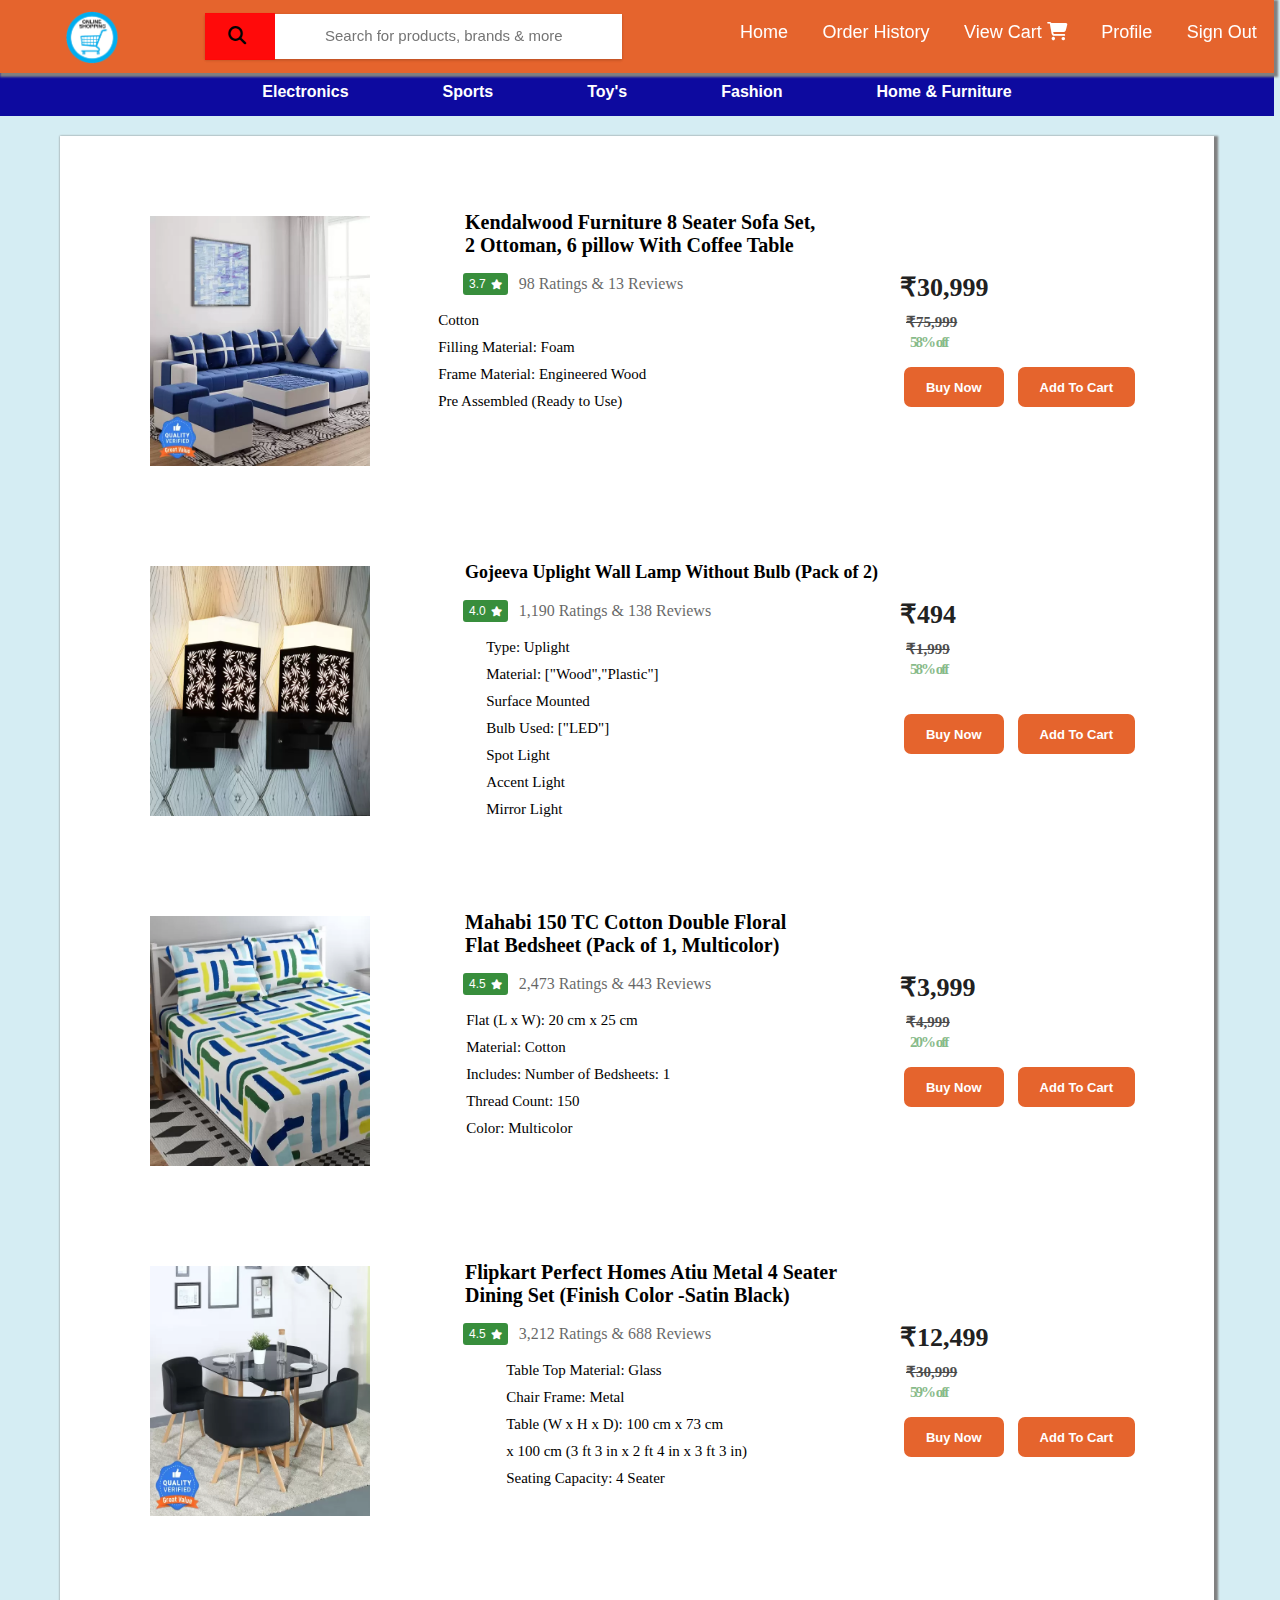
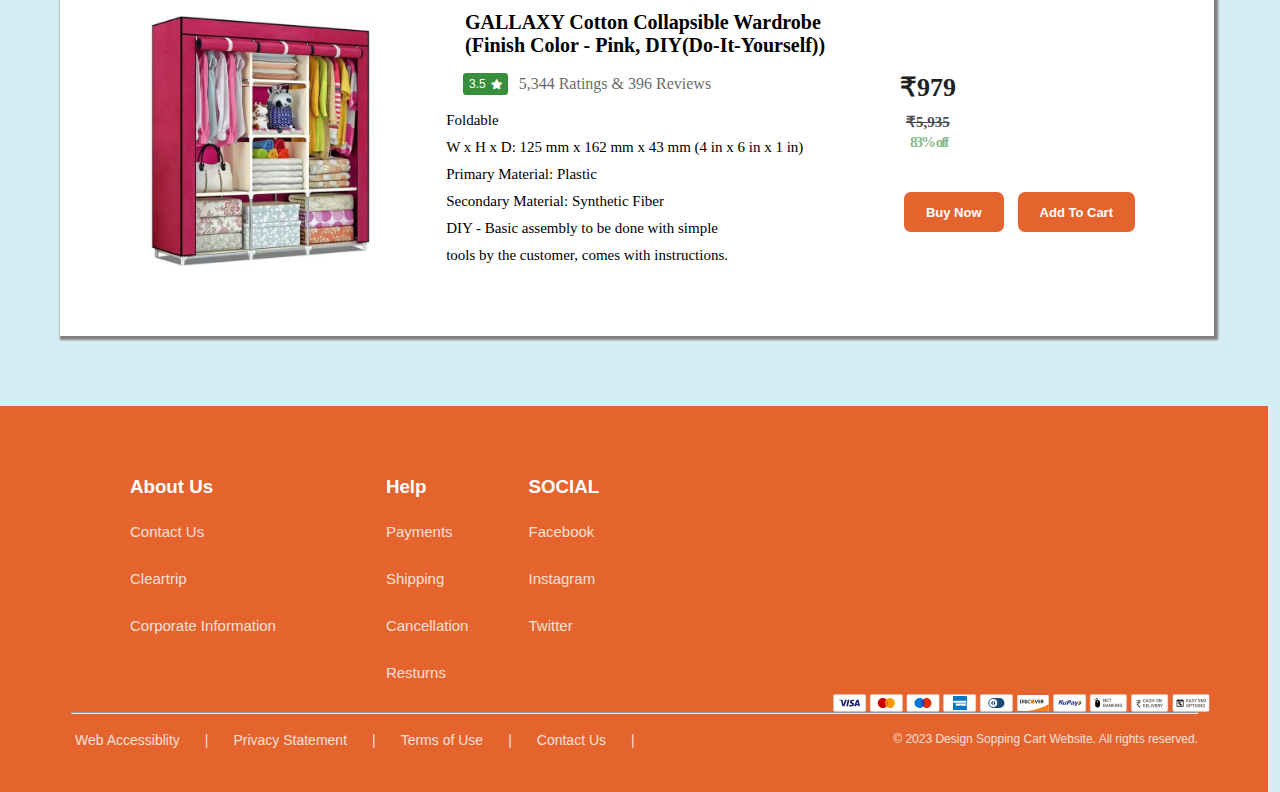
<file: home.html>
<!DOCTYPE html>
<html lang="en">
<head>
    <meta charset="UTF-8">
    <meta name="viewport" content="width=device-width, initial-scale=1.0">
    <link rel="icon" type="logo" href="./logo1.png">
    <title>Sopping WebSite</title>
    <link rel="stylesheet" href="./style.css">
  <link rel="stylesheet" href="https://cdnjs.cloudflare.com/ajax/libs/font-awesome/6.4.2/css/all.min.css" />
  
 <style>
    
  #frist
  {
      margin-top: 20px;
      box-shadow: 2px 2px 2px 2px gray;
      margin-left: 60px;
      margin-right: 60px;
      background-color: #fff;
      height: 1800px;
      width: auto;
  }

   /* Sofa css */
  
  #sofa
  {
      float: left;
      margin-top: 50px;
      margin-left: 70px;
      height: 100px;
      width: 1000px;
      cursor: pointer;
      margin-bottom: 200px;
  }
  #sofa img
  {
      float: left;
      margin-left: 20px;
      margin-top: 30px;
  }
  #sofa .pra p
  {
      float: right;
      width: 700px;
      font-size: 20px;
      margin-right: -35px;
      margin-top: 25px;
      margin-bottom: 15px;
      line-height: 23px;
     font-weight: bold;
  }
  #sofa .rating
  {
      float: left;
      margin: 1px;
      padding: 2px 4px;
      background-color: #388e3c;
      color: white;
      border: 2px solid #388e3c;
      font-size: 12px;
      border-radius: 3px;
      margin-left: 93px;
      margin-bottom: 20px;
  }
  #sofa .rating i
  {
      font-size: 10px;
      margin-left: 5px;
  }
  #sofa span
  {
      float: left;
      opacity: 60%;
     margin-left: 10px;
     margin-top: 3px;
     height: 40px;
  }
  #sofa .info
  {
      float: left;
      font-size: 15px;
      margin-top: 35px;
      margin-left: -245px;
      margin-bottom: 15px;
      line-height: 27px;
  }
   .prize{
      float: right;
      padding: 0 10px 0 0;
      margin: 3px 0;
      margin-top: 0px;
      width: 220px;
  }
   .rate
  {
      font-size: 26px;
      font-weight: 600;
      font-weight: 600;
      color: #212121;
      margin-bottom: 10px;
      margin-right: 130px;
  }
  .old{
      font-size: 15px;
      font-weight: 600;
      margin-right: 66px;
      opacity: 70%;
      text-decoration-line: line-through;
  }
  .prize span{
      float: right;
      display: inline;
      color: #388e3c;
      font-size: 15px;
      letter-spacing: -2px;
      font-weight: 800;
      margin-top: -19px;
      margin-right: 100px;
      
  }
  #sofa .btn
  {
      float: right;
      margin-right: -250px;
      margin-top: 80px;
      
  }
  #sofa .buy
  {
      height: 40px;
      margin: 15px;
      padding: 0px 20px;
      font-size: 13px;
      background-color: rgb(229, 100, 45);
      color: white;
      border: 2px solid rgb(229, 100, 45);
      border-radius: 7px;
      font-weight: 600;
      margin-top: 0px;
  }
  #sofa .add
  {
      height: 40px;
      margin: 15px;
      padding: 10px 20px;
      font-size: 13px;
      background-color: rgb(229, 100, 45);
      color: white;
      border: 2px solid rgb(229, 100, 45);
      border-radius: 7px;
      font-weight: 600;
      margin-left: -5px;
      
  }
  #sofa .btn button:hover
  {
      background-color:#ff9f00;
      border: 2px solid #ff9f00;
      cursor: pointer;
  }
  #sofa .btn .add:hover
  {
      background-color:#ff9f00;
      border: 2px solid #ff9f00;
      cursor: pointer;    
  }

          /* Lamp css */

  #lamp
  {
      float: left;
      margin-top: 50px;
      margin-left: 70px;
      height: 100px;
      width: 1000px;
      cursor: pointer;
      margin-bottom: 200px;
  }
  #lamp img
  {
      float: left;
      margin-left: 20px;
      margin-top: 30px;
  }
  #lamp .pra p
  {
      float: right;
      width: 700px;
      font-size: 18px;
      margin-right: -35px;
      margin-top: 25px;
      margin-bottom: 15px;
      line-height: 23px;
     font-weight: bold;
  }
  #lamp .rating
  {
      float: left;
      margin: 1px;
      padding: 2px 4px;
      background-color: #388e3c;
      color: white;
      border: 2px solid #388e3c;
      font-size: 12px;
      border-radius: 3px;
      margin-left: 93px;
      margin-bottom: 20px;
  }
  #lamp .rating i
  {
      font-size: 10px;
      margin-left: 5px;
  }
  #lamp span
  {
      float: left;
      opacity: 60%;
     margin-left: 10px;
     margin-top: 3px;
     height: 40px;
  }
  #lamp .info
  {
      float: left;
      font-size: 15px;
      margin-top: 35px;
      margin-left: -225px;
      margin-bottom: 15px;
      line-height: 27px;
  }
   .prize{
      float: right;
      padding: 0 10px 0 0;
      margin: 3px 0;
      margin-top: 0px;
      width: 190px;
  }
   .rate
  {
      font-size: 26px;
      font-weight: 600;
      font-weight: 600;
      color: #212121;
      margin-bottom: 10px;
      margin-right: 90px;
  }
  .old{
      font-size: 15px;
      font-weight: 600;
      margin-right: 66px;
      opacity: 70%;
      text-decoration-line: line-through;
  }
  .prize span{
      float: right;
      display: inline;
      color: #388e3c;
      font-size: 15px;
      letter-spacing: -2px;
      font-weight: 800;
      margin-top: -39px;
      margin-right: 100px;
      
  }
  #lamp .btn
  {
      float: right;
      margin-right: -250px;
      margin-top: 100px;
      
  }
  #lamp .buy
  {
      height: 40px;
      margin: 15px;
      padding: 0px 20px;
      font-size: 13px;
      background-color: rgb(229, 100, 45);
      color: white;
      border: 2px solid rgb(229, 100, 45);
      border-radius: 7px;
      font-weight: 600;
      margin-top: 0px;
  }
  #lamp .add
  {
      height: 40px;
      margin: 15px;
      padding: 10px 20px;
      font-size: 13px;
      background-color: rgb(229, 100, 45);
      color: white;
      border: 2px solid rgb(229, 100, 45);
      border-radius: 7px;
      font-weight: 600;
      margin-left: -5px;
      
  }
  #lamp .btn button:hover
  {
      background-color:#ff9f00;
      border: 2px solid #ff9f00;
      cursor: pointer;
  }
  #lamp .btn .add:hover
  {
      background-color:#ff9f00;
      border: 2px solid #ff9f00;
      cursor: pointer;    
  }

  /* Bedsheet css */
  
 #bed
 {
     float: left;
     margin-top: 50px;
     margin-left: 70px;
     height: 100px;
     width: 1000px;
     cursor: pointer;
     margin-bottom: 200px;
 }
 #bed img
 {
     float: left;
     margin-left: 20px;
     margin-top: 30px;
 }
 #bed .pra p
 {
     float: right;
     width: 700px;
     font-size: 20px;
     margin-right: -35px;
     margin-top: 25px;
     margin-bottom: 15px;
     line-height: 23px;
    font-weight: bold;
 }
 #bed .rating
 {
     float: left;
     margin: 1px;
     padding: 2px 4px;
     background-color: #388e3c;
     color: white;
     border: 2px solid #388e3c;
     font-size: 12px;
     border-radius: 3px;
     margin-left: 93px;
     margin-bottom: 20px;
 }
 #bed .rating i
 {
     font-size: 10px;
     margin-left: 5px;
 }
 #bed span
 {
     float: left;
     opacity: 60%;
    margin-left: 10px;
    margin-top: 3px;
    height: 40px;
 }
 #bed .info
 {
     float: left;
     font-size: 15px;
     margin-top: 35px;
     margin-left: -245px;
     margin-bottom: 15px;
     line-height: 27px;
 }
  .prize{
     float: right;
     padding: 0 10px 0 0;
     margin: 3px 0;
     margin-top: 0px;
     width: 220px;
 }
  .rate
 {
     font-size: 26px;
     font-weight: 600;
     font-weight: 600;
     color: #212121;
     margin-bottom: 10px;
     margin-right: 130px;
 }
 .old{
     font-size: 15px;
     font-weight: 600;
     margin-right: 66px;
     opacity: 70%;
     text-decoration-line: line-through;
 }
 .prize span{
     float: right;
     display: inline;
     color: #388e3c;
     font-size: 15px;
     letter-spacing: -2px;
     font-weight: 800;
     margin-top: -19px;
     margin-right: 100px;
     
 }
 #bed .btn
 {
     float: right;
     margin-right: -250px;
     margin-top: 80px;
     
 }
 #bed .buy
 {
     height: 40px;
     margin: 15px;
     padding: 0px 20px;
     font-size: 13px;
     background-color: rgb(229, 100, 45);
     color: white;
     border: 2px solid rgb(229, 100, 45);
     border-radius: 7px;
     font-weight: 600;
     margin-top: 0px;
 }
 #bed .add
 {
     height: 40px;
     margin: 15px;
     padding: 10px 20px;
     font-size: 13px;
     background-color: rgb(229, 100, 45);
     color: white;
     border: 2px solid rgb(229, 100, 45);
     border-radius: 7px;
     font-weight: 600;
     margin-left: -5px;
     
 }
 #bed .btn button:hover
 {
     background-color:#ff9f00;
     border: 2px solid #ff9f00;
     cursor: pointer;
 }
 #bed .btn .add:hover
 {
     background-color:#ff9f00;
     border: 2px solid #ff9f00;
     cursor: pointer;    
 }


 /* Table css */
  
 #table
 {
     float: left;
     margin-top: 50px;
     margin-left: 70px;
     height: 100px;
     width: 1000px;
     cursor: pointer;
     margin-bottom: 200px;
 }
 #table img
 {
     float: left;
     margin-left: 20px;
     margin-top: 30px;
 }
 #table .pra p
 {
     float: right;
     width: 700px;
     font-size: 20px;
     margin-right: -35px;
     margin-top: 25px;
     margin-bottom: 15px;
     line-height: 23px;
    font-weight: bold;
 }
 #table .rating
 {
     float: left;
     margin: 1px;
     padding: 2px 4px;
     background-color: #388e3c;
     color: white;
     border: 2px solid #388e3c;
     font-size: 12px;
     border-radius: 3px;
     margin-left: 93px;
     margin-bottom: 20px;
 }
 #table .rating i
 {
     font-size: 10px;
     margin-left: 5px;
 }
 #table span
 {
     float: left;
     opacity: 60%;
    margin-left: 10px;
    margin-top: 3px;
    height: 40px;
 }
 #table .info
 {
     float: left;
     font-size: 15px;
     margin-top: 35px;
     margin-left: -205px;
     margin-bottom: 15px;
     line-height: 27px;
 }
  .prize{
     float: right;
     padding: 0 10px 0 0;
     margin: 3px 0;
     margin-top: 0px;
     width: 220px;
 }
  .rate
 {
     font-size: 26px;
     font-weight: 600;
     font-weight: 600;
     color: #212121;
     margin-bottom: 10px;
     margin-right: 130px;
 }
 .old{
     font-size: 15px;
     font-weight: 600;
     margin-right: 66px;
     opacity: 70%;
     text-decoration-line: line-through;
 }
 .prize span{
     float: right;
     display: inline;
     color: #388e3c;
     font-size: 15px;
     letter-spacing: -2px;
     font-weight: 800;
     margin-top: -19px;
     margin-right: 100px;
     
 }
 #table .btn
 {
     float: right;
     margin-right: -250px;
     margin-top: 80px;
     
 }
 #table .buy
 {
     height: 40px;
     margin: 15px;
     padding: 0px 20px;
     font-size: 13px;
     background-color: rgb(229, 100, 45);
     color: white;
     border: 2px solid rgb(229, 100, 45);
     border-radius: 7px;
     font-weight: 600;
     margin-top: 0px;
 }
 #table .add
 {
     height: 40px;
     margin: 15px;
     padding: 10px 20px;
     font-size: 13px;
     background-color: rgb(229, 100, 45);
     color: white;
     border: 2px solid rgb(229, 100, 45);
     border-radius: 7px;
     font-weight: 600;
     margin-left: -5px;
     
 }
 #table .btn button:hover
 {
     background-color:#ff9f00;
     border: 2px solid #ff9f00;
     cursor: pointer;
 }
 #table .btn .add:hover
 {
     background-color:#ff9f00;
     border: 2px solid #ff9f00;
     cursor: pointer;    
 }
  
/* Covor css */
  
#covor
{
    float: left;
    margin-top: 50px;
    margin-left: 70px;
    height: 100px;
    width: 1000px;
    cursor: pointer;
    margin-bottom: 200px;
}
#covor img
{
    float: left;
    margin-left: 20px;
    margin-top: 30px;
}
#covor .pra p
{
    float: right;
    width: 700px;
    font-size: 20px;
    margin-right: -35px;
    margin-top: 25px;
    margin-bottom: 15px;
    line-height: 23px;
   font-weight: bold;
}
#covor .rating
{
    float: left;
    margin: 1px;
    padding: 2px 4px;
    background-color: #388e3c;
    color: white;
    border: 2px solid #388e3c;
    font-size: 12px;
    border-radius: 3px;
    margin-left: 93px;
    margin-bottom: 20px;
}
#covor .rating i
{
    font-size: 10px;
    margin-left: 5px;
}
#covor span
{
    float: left;
    opacity: 60%;
   margin-left: 10px;
   margin-top: 3px;
   height: 40px;
}
#covor .info
{
    float: left;
    font-size: 15px;
    margin-top: 35px;
    margin-left: -265px;
    margin-bottom: 15px;
    line-height: 27px;
}
 .prize{
    float: right;
    padding: 0 10px 0 0;
    margin: 3px 0;
    margin-top: 0px;
    width: 220px;
}
 .rate
{
    font-size: 26px;
    font-weight: 600;
    font-weight: 600;
    color: #212121;
    margin-bottom: 10px;
    margin-right: 130px;
}
.old{
    font-size: 15px;
    font-weight: 600;
    margin-right: 66px;
    opacity: 70%;
    text-decoration-line: line-through;
}
.prize span{
    float: right;
    display: inline;
    color: #388e3c;
    font-size: 15px;
    letter-spacing: -2px;
    font-weight: 800;
    margin-top: -19px;
    margin-right: 100px;
    
}
#covor .btn
{
    float: right;
    margin-right: -20px;
    margin-top: 0px;
    
}
#covor .buy
{
    height: 40px;
    margin: 15px;
    padding: 0px 20px;
    font-size: 13px;
    background-color: rgb(229, 100, 45);
    color: white;
    border: 2px solid rgb(229, 100, 45);
    border-radius: 7px;
    font-weight: 600;
    margin-top: 0px;
}
#covor .add
{
    height: 40px;
    margin: 15px;
    padding: 10px 20px;
    font-size: 13px;
    background-color: rgb(229, 100, 45);
    color: white;
    border: 2px solid rgb(229, 100, 45);
    border-radius: 7px;
    font-weight: 600;
    margin-left: -5px;
    
}
#covor .btn button:hover
{
    background-color:#ff9f00;
    border: 2px solid #ff9f00;
    cursor: pointer;
}
#covor .btn .add:hover
{
    background-color:#ff9f00;
    border: 2px solid #ff9f00;
    cursor: pointer;    
}

  footer
  {
      margin-top: 200px;
      width: 1268px;
      padding:70px 0px 60px 0px;
      margin-top: 70px;
      background-color: rgb(229, 100, 45);
      margin-left: 0px;
  }
  footer .about   
  {
      float: left;
      margin-left: 130px;
      color: white;
      cursor: pointer;
      
  }
  footer .ab 
  {
      font-family: SoDoSans_Semibold,Helvetica,sans-serif;
      font-weight: 600;
  }
  footer .about li
  {
      margin-bottom: 30px;
      margin-top: 25px;
      font-family: 'Gill Sans', 'Gill Sans MT', Calibri, 'Trebuchet MS', sans-serif;
      font-weight: 100;
      opacity: 80%;
      font-size: 15px;
  }
  footer .res 
  {
      float: left;
      margin-left: 110px;
      color: white;
      cursor: pointer;
  }
  footer .re 
  {
      font-family: SoDoSans_Semibold,Helvetica,sans-serif;
      font-weight: 600;
  }
  footer .res li
  {
      margin-bottom: 30px;
      margin-top: 25px;
      font-family: 'Gill Sans', 'Gill Sans MT', Calibri, 'Trebuchet MS', sans-serif;
      font-weight: 100;
      font-size: 15px;
      opacity: 80%;
  }
  footer .quick 
  {
      float: left;
      margin-left: 60px;
      color: white;
      cursor: pointer;
      margin-bottom: 30px;
  }
  footer .kick
  {
      font-family: SoDoSans_Semibold,Helvetica,sans-serif;
      font-weight: 600;
  }
  footer .quick li
  {
      margin-bottom: 30px;
      margin-top: 25px;
      font-family: 'Gill Sans', 'Gill Sans MT', Calibri, 'Trebuchet MS', sans-serif;
      font-weight: 100;
      opacity: 80%;
      font-size: 15px;
  }
  footer .image img
  {
      float: left;
      margin-top: 0px;
      margin-bottom: 0px;
      padding-left: 365px;
  }
  footer li:hover
  {
      opacity: 40%;
      cursor: pointer;
  }
  footer .web
  {
     margin-left: 75px;
  }
  footer .web li
  {
      float: left;
      display: inline;
      font-family: 'Gill Sans', 'Gill Sans MT', Calibri, 'Trebuchet MS', sans-serif;
      font-weight: 100;
      opacity: 80%;
      font-size: 14px;
      color: white;
  }
  footer .web li span
  {
      margin: 25px;
  }
  footer h5{
      float: right;
      color: white;
      margin-right: 70px;
      font-family: 'Gill Sans', 'Gill Sans MT', Calibri, 'Trebuchet MS', sans-serif;
      font-weight: 100;
      opacity: 80%;
      font-size: 12px;
  }
  </style>


</head>
<body>

                                       <!-- Manu Bar-->
<nav>
    <div class="logo">
        <img src="./logo.png">
      </div>
    <div class="search">
        <input type="search" placeholder="Search for products, brands & more">
       <div class="ican"><i class="fa-solid fa-magnifying-glass"></i>
       </div>
    <div class="nav-manu">
        <ul>
            <li><a href="./index.html">Home</a></li>
          <li>Order History</li>
          <li>View Cart <i class="fa-solid fa-cart-shopping"></i></li>
          <li>Profile</li>
          <li>Sign Out</li>
        </ul>
    </div>
  </nav>
 
                       <!--2nd Manu Bar-->

<div class="main-manu">
    <ul>
      <li><a href="./Electro.html">Electronics</a></li>
      <li><a href="./sport.html">Sports</a></li>
      <li><a href="./toys.html">Toy's</a></li>
      <li><a href="./fashion.html">Fashion</a></li>
      <li><a href="./home.html">Home & Furniture</a></li>
    </ul>
</div>

<div id="frist">
  <div id="sofa">
    <img src="./sofa2.webp" alt="" width="220" height="250">
    <div class="pra"><p>Kendalwood Furniture 8 Seater Sofa Set,<br> 
        2 Ottoman, 6 pillow With Coffee Table<br></p></div>
        <button class="rating">3.7<i class="fa-solid fa-star"></i></button>
        <span>98 Ratings & 13 Reviews</span>
        <div class="info">
          <p> Cotton <br>
            Filling Material: Foam<br>
            Frame Material: Engineered Wood<br>
            Pre Assembled (Ready to Use)
          </p>
        </div>
        <div class="prize">
            <div class="rate">₹30,999</div>
            <div class="old">₹75,999</div>
            <span>58% off</span> 
        </div>
        <div class="btn">
            <button class="buy">Buy Now</button>
            <button class="add">Add To Cart</button>
        </div>
  </div>


  <div id="lamp">
    <img src="./home2.webp" alt="" width="220" height="250">
    <div class="pra"><p>Gojeeva Uplight Wall Lamp Without Bulb  (Pack of 2)</p></div>
        <button class="rating">4.0<i class="fa-solid fa-star"></i></button>
        <span>1,190 Ratings & 138 Reviews</span>
        <div class="info">
          <p>Type: Uplight<br>
            Material: ["Wood","Plastic"]<br>
            Surface Mounted<br>
            Bulb Used: ["LED"]<br>
            Spot Light<br>
            Accent Light<br>
            Mirror Light
          </p>
        </div>
        <div class="prize">
            <div class="rate">₹494</div>
            <div class="old">₹1,999</div>
            <span>58% off</span> 
        </div>
        <div class="btn">
            <button class="buy">Buy Now</button>
            <button class="add">Add To Cart</button>
        </div>
  </div>

  <div id="bed">
    <img src="./home3.webp" alt="" width="220" height="250">
    <div class="pra"><p>Mahabi 150 TC Cotton Double Floral <br> Flat Bedsheet  (Pack of 1, Multicolor)</p></div>
        <button class="rating">4.5<i class="fa-solid fa-star"></i></button>
        <span>2,473 Ratings & 443 Reviews</span>
        <div class="info">
          <p>Flat (L x W): 20 cm x 25 cm <br>
            Material: Cotton<br>
            Includes: Number of Bedsheets: 1<br>
            Thread Count: 150<br>
            Color: Multicolor
          </p>
        </div>
        <div class="prize">
            <div class="rate">₹3,999</div>
            <div class="old">₹4,999</div>
            <span>20% off</span> 
        </div>
        <div class="btn">
            <button class="buy">Buy Now</button>
            <button class="add">Add To Cart</button>
        </div>
  </div>

  
  <div id="table">
    <img src="./table.webp" alt="" width="220" height="250">
    <div class="pra"><p>Flipkart Perfect Homes Atiu Metal 4 Seater <br>Dining Set  (Finish Color -Satin Black) </p></div>
        <button class="rating">4.5<i class="fa-solid fa-star"></i></button>
        <span>3,212 Ratings & 688 Reviews</span>
        <div class="info">
          <p> Table Top Material: Glass<br>
            Chair Frame: Metal<br>
            Table (W x H x D): 100 cm x 73 cm <br>x 100 cm (3 ft 3 in x 2 ft 4 in x 3 ft 3 in)<br>
            Seating Capacity: 4 Seater
          </p>
        </div>
        <div class="prize">
            <div class="rate">₹12,499</div>
            <div class="old">₹30,999</div>
            <span>59% off</span> 
        </div>
        <div class="btn">
            <button class="buy">Buy Now</button>
            <button class="add">Add To Cart</button>
        </div>
  </div>

  <div id="covor">
    <img src="./covor.webp" alt="" width="220" height="250">
    <div class="pra"><p>GALLAXY Cotton Collapsible Wardrobe <br> (Finish Color - Pink, DIY(Do-It-Yourself)) </p></div>
        <button class="rating">3.5<i class="fa-solid fa-star"></i></button>
        <span>5,344 Ratings & 396 Reviews</span>
        <div class="info">
          <p> Foldable<br>
            W x H x D: 125 mm x 162 mm x 43 mm (4 in x 6 in x 1 in)<br>
            Primary Material: Plastic<br>
            Secondary Material: Synthetic Fiber<br>
            DIY - Basic assembly to be done with simple<br>
            tools by the customer, comes with instructions.
          </p>
        </div>
        <div class="prize">
            <div class="rate">₹979</div>
            <div class="old">₹5,935</div>
            <span>83% off</span> 
        </div>
        <div class="btn">
            <button class="buy">Buy Now</button>
            <button class="add">Add To Cart</button>
        </div>
  </div>

</div>


<footer>
    <div class="about">
      <ul>
        <h3 class="ab">About Us </h3>
        <li>Contact Us</li>
        <li>Cleartrip</li>
        <li>Corporate Information</li>
      </ul>
    </div>
    <div class="res">
      <ul>
        <h3 class="re">Help</h3>
        <li>Payments</li>
        <li>Shipping</li>
        <li>Cancellation</li>
        <li>Resturns</li>
      </ul>
    </div>
    <div class="quick">
      <ul>
        <h3 class="kick">SOCIAL</h3>
        <li>Facebook</li>
        <li>Instagram</li>
        <li>Twitter</li>
      </ul>
    </div>
    <div class="image">
      <img src="./visa.svg">
    </div>
    
    <br>
    <br>
    <br>
    <br>
    <br>
    <br>
    <center>
      <hr style="width: 1125px;">
    </center>
    <br>
    <div class="web">
      <ul>
        <li>Web Accessiblity<span>|</span></li>
        <li>Privacy Statement<span>|</span></li>
        <li>Terms of Use<span>|</span></li>
        <li>Contact Us<span>|</span></li>
      </ul>
    </div>
    <h5>© 2023 Design Sopping Cart Website. All rights reserved.</h5>
</footer>

</body>
</html>
</file>
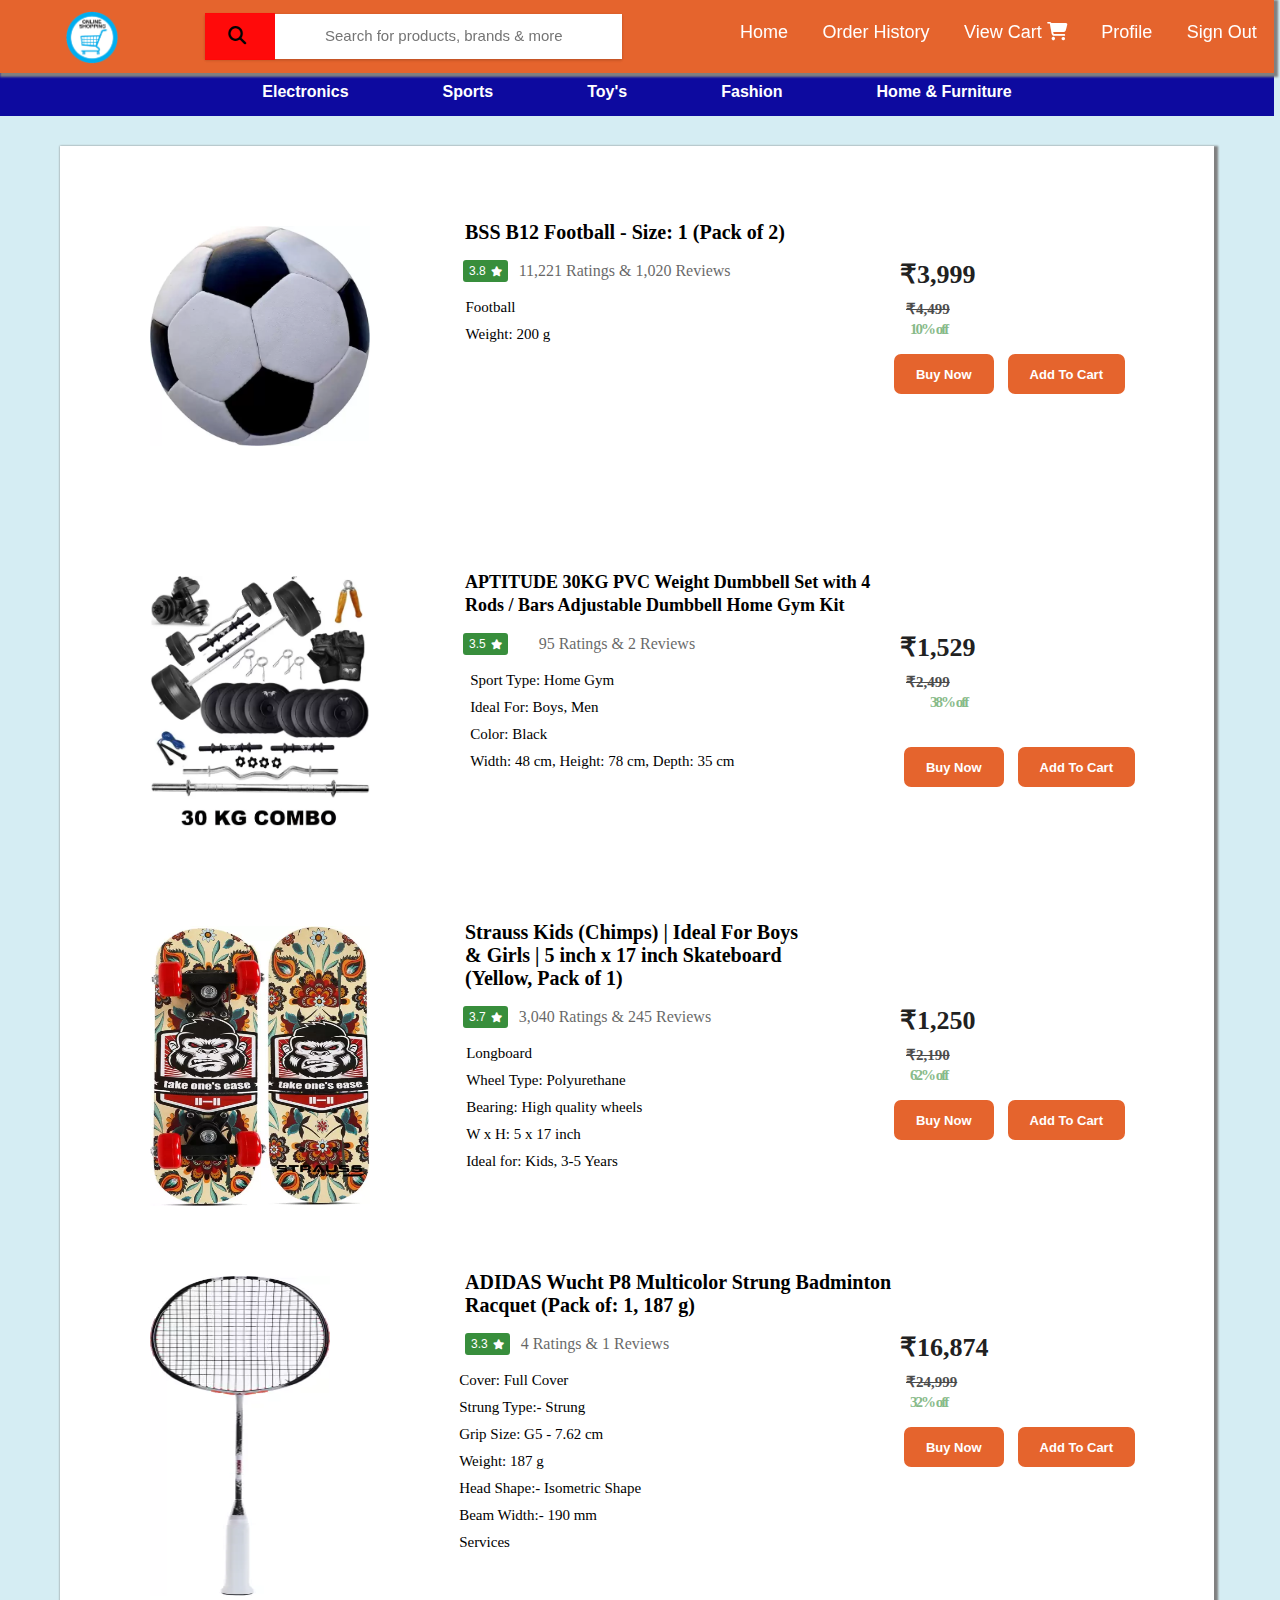
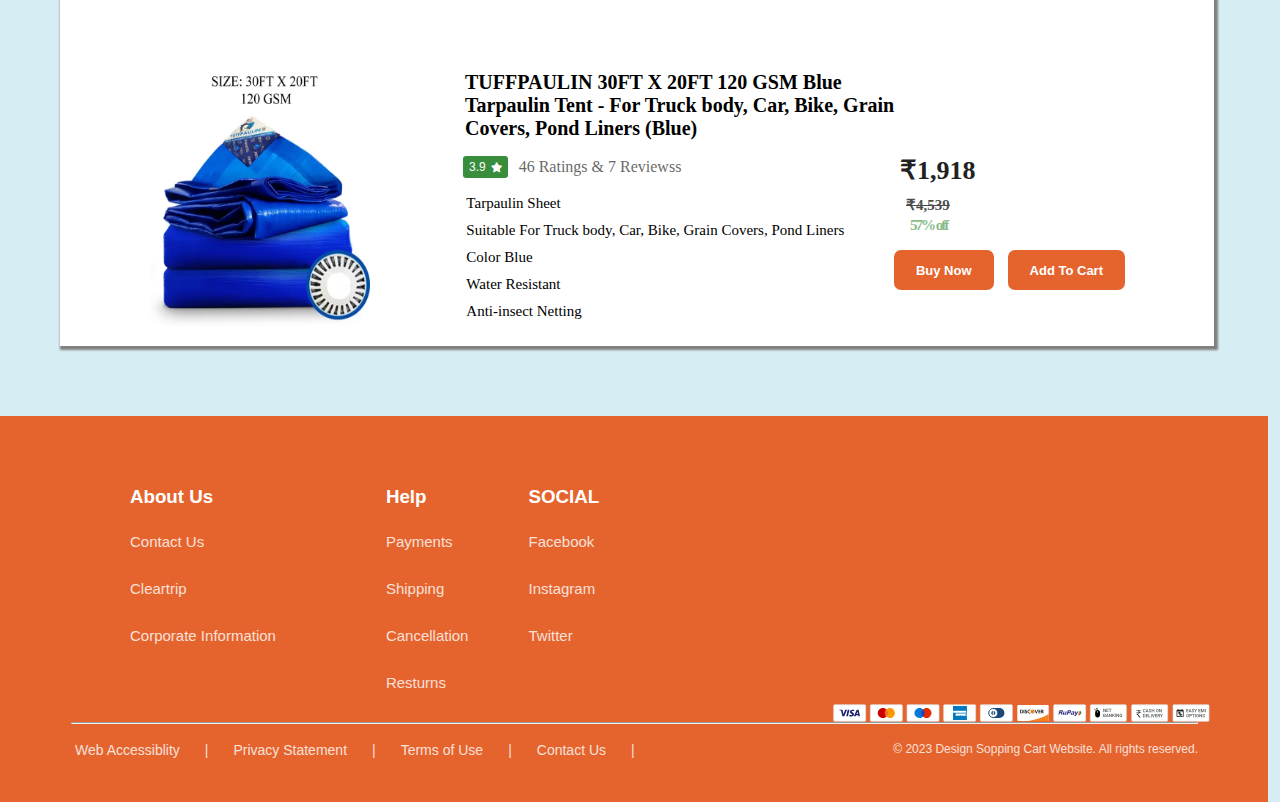
<file: sport.html>
<!DOCTYPE html>
<html lang="en">
<head>
    <meta charset="UTF-8">
    <meta name="viewport" content="width=device-width, initial-scale=1.0">
    <link rel="icon" type="logo" href="./logo1.png">
    <title>Sopping WebSite</title>
    <link rel="stylesheet" href="./style.css">
  <link rel="stylesheet" href="https://cdnjs.cloudflare.com/ajax/libs/font-awesome/6.4.2/css/all.min.css" />
  
 <style>
    
  #frist
  {
      margin-top: 30px;
      box-shadow: 2px 2px 2px 2px gray;
      margin-left: 60px;
      margin-right: 60px;
      background-color: #fff;
      height: 1800px;
      width: auto;
  }

   /* Football css */
  
  #foot
  {
      float: left;
      margin-top: 50px;
      margin-left: 70px;
      height: 100px;
      width: 1000px;
      cursor: pointer;
      margin-bottom: 200px;
  }
  #foot img
  {
      float: left;
      margin-left: 20px;
      margin-top: 30px;
  }
  #foot .pra p
  {
      float: right;
      width: 700px;
      font-size: 20px;
      margin-right: -35px;
      margin-top: 25px;
      margin-bottom: 15px;
      line-height: 23px;
     font-weight: bold;
  }
  #foot .rating
  {
      float: left;
      margin: 1px;
      padding: 2px 4px;
      background-color: #388e3c;
      color: white;
      border: 2px solid #388e3c;
      font-size: 12px;
      border-radius: 3px;
      margin-left: 93px;
      margin-bottom: 20px;
  }
  #foot .rating i
  {
      font-size: 10px;
      margin-left: 5px;
  }
  #foot span
  {
      float: left;
      opacity: 60%;
     margin-left: 10px;
     margin-top: 3px;
     height: 40px;
  }
  #foot .info
  {
      float: left;
      font-size: 15px;
      margin-top: 35px;
      margin-left: -265px;
      margin-bottom: 15px;
      line-height: 27px;
  }
   .prize{
      float: right;
      padding: 0 10px 0 0;
      margin: 3px 0;
      margin-top: 0px;
      width: 220px;
  }
   .rate
  {
      font-size: 26px;
      font-weight: 600;
      font-weight: 600;
      color: #212121;
      margin-bottom: 10px;
      margin-right: 130px;
  }
  .old{
      font-size: 15px;
      font-weight: 600;
      margin-right: 66px;
      opacity: 70%;
      text-decoration-line: line-through;
  }
  .prize span{
      float: right;
      display: inline;
      color: #388e3c;
      font-size: 15px;
      letter-spacing: -2px;
      font-weight: 800;
      margin-top: -19px;
      margin-right: 100px;
      
  }
  #foot .btn
  {
      float: right;
      margin-right: -240px;
      margin-top: 80px;
      
  }
  #foot .buy
  {
      height: 40px;
      margin: 15px;
      padding: 0px 20px;
      font-size: 13px;
      background-color: rgb(229, 100, 45);
      color: white;
      border: 2px solid rgb(229, 100, 45);
      border-radius: 7px;
      font-weight: 600;
      margin-top: 0px;
  }
  #foot .add
  {
      height: 40px;
      margin: 15px;
      padding: 10px 20px;
      font-size: 13px;
      background-color: rgb(229, 100, 45);
      color: white;
      border: 2px solid rgb(229, 100, 45);
      border-radius: 7px;
      font-weight: 600;
      margin-left: -5px;
      
  }
  #foot .btn button:hover
  {
      background-color:#ff9f00;
      border: 2px solid #ff9f00;
      cursor: pointer;
  }
  #foot .btn .add:hover
  {
      background-color:#ff9f00;
      border: 2px solid #ff9f00;
      cursor: pointer;    
  }

          /* Gym css */

  #gym
  {
      float: left;
      margin-top: 50px;
      margin-left: 70px;
      height: 100px;
      width: 1000px;
      cursor: pointer;
      margin-bottom: 200px;
  }
  #gym img
  {
      float: left;
      margin-left: 20px;
      margin-top: 30px;
  }
  #gym .pra p
  {
      float: right;
      width: 700px;
      font-size: 18px;
      margin-right: -35px;
      margin-top: 25px;
      margin-bottom: 15px;
      line-height: 23px;
     font-weight: bold;
  }
  #gym .rating
  {
      float: left;
      margin: 1px;
      padding: 2px 4px;
      background-color: #388e3c;
      color: white;
      border: 2px solid #388e3c;
      font-size: 12px;
      border-radius: 3px;
      margin-left: 93px;
      margin-bottom: 20px;
  }
  #gym .rating i
  {
      font-size: 10px;
      margin-left: 5px;
  }
  #gym span
  {
      float: left;
      opacity: 60%;
     margin-left: 30px;
     margin-top: 3px;
     height: 40px;
  }
  #gym .info
  {
      float: left;
      font-size: 15px;
      margin-top: 35px;
      margin-left: -225px;
      margin-bottom: 15px;
      line-height: 27px;
  }
   .prize{
      float: right;
      padding: 0 10px 0 0;
      margin: 3px 0;
      margin-top: 0px;
      width: 190px;
  }
   .rate
  {
      font-size: 26px;
      font-weight: 600;
      font-weight: 600;
      color: #212121;
      margin-bottom: 10px;
      margin-right: 90px;
  }
  .old{
      font-size: 15px;
      font-weight: 600;
      margin-right: 66px;
      opacity: 70%;
      text-decoration-line: line-through;
  }
  .prize span{
      float: right;
      display: inline;
      color: #388e3c;
      font-size: 15px;
      letter-spacing: -2px;
      font-weight: 800;
      margin-top: -39px;
      margin-right: 100px;
      
  }
  #gym .btn
  {
      float: right;
      margin-right: -250px;
      margin-top: 100px;
      
  }
  #gym .buy
  {
      height: 40px;
      margin: 15px;
      padding: 0px 20px;
      font-size: 13px;
      background-color: rgb(229, 100, 45);
      color: white;
      border: 2px solid rgb(229, 100, 45);
      border-radius: 7px;
      font-weight: 600;
      margin-top: 0px;
  }
  #gym .add
  {
      height: 40px;
      margin: 15px;
      padding: 10px 20px;
      font-size: 13px;
      background-color: rgb(229, 100, 45);
      color: white;
      border: 2px solid rgb(229, 100, 45);
      border-radius: 7px;
      font-weight: 600;
      margin-left: -5px;
      
  }
  #gym .btn button:hover
  {
      background-color:#ff9f00;
      border: 2px solid #ff9f00;
      cursor: pointer;
  }
  #gym .btn .add:hover
  {
      background-color:#ff9f00;
      border: 2px solid #ff9f00;
      cursor: pointer;    
  }

  /* Helicopter css */
  
 #skach
 {
     float: left;
     margin-top: 50px;
     margin-left: 70px;
     height: 100px;
     width: 1000px;
     cursor: pointer;
     margin-bottom: 200px;
 }
 #skach img
 {
     float: left;
     margin-left: 20px;
     margin-top: 30px;
 }
 #skach .pra p
 {
     float: right;
     width: 700px;
     font-size: 20px;
     margin-right: -35px;
     margin-top: 25px;
     margin-bottom: 15px;
     line-height: 23px;
    font-weight: bold;
 }
 #skach .rating
 {
     float: left;
     margin: 1px;
     padding: 2px 4px;
     background-color: #388e3c;
     color: white;
     border: 2px solid #388e3c;
     font-size: 12px;
     border-radius: 3px;
     margin-left: 93px;
     margin-bottom: 20px;
 }
 #skach .rating i
 {
     font-size: 10px;
     margin-left: 5px;
 }
 #skach span
 {
     float: left;
     opacity: 60%;
    margin-left: 10px;
    margin-top: 3px;
    height: 40px;
 }
 #skach .info
 {
     float: left;
     font-size: 15px;
     margin-top: 35px;
     margin-left: -245px;
     margin-bottom: 15px;
     line-height: 27px;
 }
  .prize{
     float: right;
     padding: 0 10px 0 0;
     margin: 3px 0;
     margin-top: 0px;
     width: 220px;
 }
  .rate
 {
     font-size: 26px;
     font-weight: 600;
     font-weight: 600;
     color: #212121;
     margin-bottom: 10px;
     margin-right: 130px;
 }
 .old{
     font-size: 15px;
     font-weight: 600;
     margin-right: 66px;
     opacity: 70%;
     text-decoration-line: line-through;
 }
 .prize span{
     float: right;
     display: inline;
     color: #388e3c;
     font-size: 15px;
     letter-spacing: -2px;
     font-weight: 800;
     margin-top: -19px;
     margin-right: 100px;
     
 }
 #skach .btn
 {
     float: right;
     margin-right: -240px;
     margin-top: 80px;
     
 }
 #skach .buy
 {
     height: 40px;
     margin: 15px;
     padding: 0px 20px;
     font-size: 13px;
     background-color: rgb(229, 100, 45);
     color: white;
     border: 2px solid rgb(229, 100, 45);
     border-radius: 7px;
     font-weight: 600;
     margin-top: 0px;
 }
 #skach .add
 {
     height: 40px;
     margin: 15px;
     padding: 10px 20px;
     font-size: 13px;
     background-color: rgb(229, 100, 45);
     color: white;
     border: 2px solid rgb(229, 100, 45);
     border-radius: 7px;
     font-weight: 600;
     margin-left: -5px;
     
 }
 #skach .btn button:hover
 {
     background-color:#ff9f00;
     border: 2px solid #ff9f00;
     cursor: pointer;
 }
 #skach .btn .add:hover
 {
     background-color:#ff9f00;
     border: 2px solid #ff9f00;
     cursor: pointer;    
 }


 /* Bat css */
  
 #bat
 {
     float: left;
     margin-top: 50px;
     margin-left: 70px;
     height: 100px;
     width: 1000px;
     cursor: pointer;
     margin-bottom: 250px;
 }
 #bat img
 {
     float: left;
     margin-left: 20px;
     margin-top: 30px;
 }
 #bat .pra p
 {
     float: right;
     width: 700px;
     font-size: 20px;
     margin-right: -35px;
     margin-top: 25px;
     margin-bottom: 15px;
     line-height: 23px;
    font-weight: bold;
 }
 #bat .rating
 {
     float: left;
     margin: 1px;
     padding: 2px 4px;
     background-color: #388e3c;
     color: white;
     border: 2px solid #388e3c;
     font-size: 12px;
     border-radius: 3px;
     margin-left: 135px;
     margin-bottom: 20px;
 }
 #bat .rating i
 {
     font-size: 10px;
     margin-left: 5px;
 }
 #bat span
 {
     float: left;
     opacity: 60%;
    margin-left: 10px;
    margin-top: 3px;
    height: 40px;
 }
 #bat .info
 {
     float: left;
     font-size: 15px;
     margin-top: 35px;
     margin-left: -210px;
     margin-bottom: 15px;
     line-height: 27px;
 }
  .prize{
     float: right;
     padding: 0 10px 0 0;
     margin: 3px 0;
     margin-top: 0px;
     width: 220px;
 }
  .rate
 {
     font-size: 26px;
     font-weight: 600;
     font-weight: 600;
     color: #212121;
     margin-bottom: 10px;
     margin-right: 130px;
 }
 .old{
     font-size: 15px;
     font-weight: 600;
     margin-right: 66px;
     opacity: 70%;
     text-decoration-line: line-through;
 }
 .prize span{
     float: right;
     display: inline;
     color: #388e3c;
     font-size: 15px;
     letter-spacing: -2px;
     font-weight: 800;
     margin-top: -19px;
     margin-right: 100px;
     
 }
 #bat .btn
 {
     float: right;
     margin-right: -250px;
     margin-top: 80px;
     
 }
 #bat .buy
 {
     height: 40px;
     margin: 15px;
     padding: 0px 20px;
     font-size: 13px;
     background-color: rgb(229, 100, 45);
     color: white;
     border: 2px solid rgb(229, 100, 45);
     border-radius: 7px;
     font-weight: 600;
     margin-top: 0px;
 }
 #bat .add
 {
     height: 40px;
     margin: 15px;
     padding: 10px 20px;
     font-size: 13px;
     background-color: rgb(229, 100, 45);
     color: white;
     border: 2px solid rgb(229, 100, 45);
     border-radius: 7px;
     font-weight: 600;
     margin-left: -5px;
     
 }
 #bat .btn button:hover
 {
     background-color:#ff9f00;
     border: 2px solid #ff9f00;
     cursor: pointer;
 }
 #bat .btn .add:hover
 {
     background-color:#ff9f00;
     border: 2px solid #ff9f00;
     cursor: pointer;    
 }
  
/* Tant css */
  
#tent
{
    float: left;
    margin-top: 50px;
    margin-left: 70px;
    height: 100px;
    width: 1000px;
    cursor: pointer;
    margin-bottom: 200px;
}
#tent img
{
    float: left;
    margin-left: 20px;
    margin-top: 30px;
}
#tent .pra p
{
    float: right;
    width: 700px;
    font-size: 20px;
    margin-right: -35px;
    margin-top: 25px;
    margin-bottom: 15px;
    line-height: 23px;
   font-weight: bold;
}
#tent .rating
{
    float: left;
    margin: 1px;
    padding: 2px 4px;
    background-color: #388e3c;
    color: white;
    border: 2px solid #388e3c;
    font-size: 12px;
    border-radius: 3px;
    margin-left: 93px;
    margin-bottom: 20px;
}
#tent .rating i
{
    font-size: 10px;
    margin-left: 5px;
}
#tent span
{
    float: left;
    opacity: 60%;
   margin-left: 10px;
   margin-top: 3px;
   height: 40px;
}
#tent .info
{
    float: left;
    font-size: 15px;
    margin-top: 35px;
    margin-left: -215px;
    margin-bottom: 15px;
    line-height: 27px;
}
 .prize{
    float: right;
    padding: 0 10px 0 0;
    margin: 3px 0;
    margin-top: 0px;
    width: 220px;
}
 .rate
{
    font-size: 26px;
    font-weight: 600;
    font-weight: 600;
    color: #212121;
    margin-bottom: 10px;
    margin-right: 130px;
}
.old{
    font-size: 15px;
    font-weight: 600;
    margin-right: 66px;
    opacity: 70%;
    text-decoration-line: line-through;
}
.prize span{
    float: right;
    display: inline;
    color: #388e3c;
    font-size: 15px;
    letter-spacing: -2px;
    font-weight: 800;
    margin-top: -19px;
    margin-right: 100px;
    
}
#tent .btn
{
    float: right;
    margin-right: -240px;
    margin-top: 80px;
    
}
#tent .buy
{
    height: 40px;
    margin: 15px;
    padding: 0px 20px;
    font-size: 13px;
    background-color: rgb(229, 100, 45);
    color: white;
    border: 2px solid rgb(229, 100, 45);
    border-radius: 7px;
    font-weight: 600;
    margin-top: 0px;
}
#tent .add
{
    height: 40px;
    margin: 15px;
    padding: 10px 20px;
    font-size: 13px;
    background-color: rgb(229, 100, 45);
    color: white;
    border: 2px solid rgb(229, 100, 45);
    border-radius: 7px;
    font-weight: 600;
    margin-left: -5px;
    
}
#tent .btn button:hover
{
    background-color:#ff9f00;
    border: 2px solid #ff9f00;
    cursor: pointer;
}
#tent .btn .add:hover
{
    background-color:#ff9f00;
    border: 2px solid #ff9f00;
    cursor: pointer;    
}

  footer
  {
      margin-top: 200px;
      width: 1268px;
      padding:70px 0px 60px 0px;
      margin-top: 70px;
      background-color: rgb(229, 100, 45);
      margin-left: 0px;
  }
  footer .about   
  {
      float: left;
      margin-left: 130px;
      color: white;
      cursor: pointer;
      
  }
  footer .ab 
  {
      font-family: SoDoSans_Semibold,Helvetica,sans-serif;
      font-weight: 600;
  }
  footer .about li
  {
      margin-bottom: 30px;
      margin-top: 25px;
      font-family: 'Gill Sans', 'Gill Sans MT', Calibri, 'Trebuchet MS', sans-serif;
      font-weight: 100;
      opacity: 80%;
      font-size: 15px;
  }
  footer .res 
  {
      float: left;
      margin-left: 110px;
      color: white;
      cursor: pointer;
  }
  footer .re 
  {
      font-family: SoDoSans_Semibold,Helvetica,sans-serif;
      font-weight: 600;
  }
  footer .res li
  {
      margin-bottom: 30px;
      margin-top: 25px;
      font-family: 'Gill Sans', 'Gill Sans MT', Calibri, 'Trebuchet MS', sans-serif;
      font-weight: 100;
      font-size: 15px;
      opacity: 80%;
  }
  footer .quick 
  {
      float: left;
      margin-left: 60px;
      color: white;
      cursor: pointer;
      margin-bottom: 30px;
  }
  footer .kick
  {
      font-family: SoDoSans_Semibold,Helvetica,sans-serif;
      font-weight: 600;
  }
  footer .quick li
  {
      margin-bottom: 30px;
      margin-top: 25px;
      font-family: 'Gill Sans', 'Gill Sans MT', Calibri, 'Trebuchet MS', sans-serif;
      font-weight: 100;
      opacity: 80%;
      font-size: 15px;
  }
  footer .image img
  {
      float: left;
      margin-top: 0px;
      margin-bottom: 0px;
      padding-left: 365px;
  }
  footer li:hover
  {
      opacity: 40%;
      cursor: pointer;
  }
  footer .web
  {
     margin-left: 75px;
  }
  footer .web li
  {
      float: left;
      display: inline;
      font-family: 'Gill Sans', 'Gill Sans MT', Calibri, 'Trebuchet MS', sans-serif;
      font-weight: 100;
      opacity: 80%;
      font-size: 14px;
      color: white;
  }
  footer .web li span
  {
      margin: 25px;
  }
  footer h5{
      float: right;
      color: white;
      margin-right: 70px;
      font-family: 'Gill Sans', 'Gill Sans MT', Calibri, 'Trebuchet MS', sans-serif;
      font-weight: 100;
      opacity: 80%;
      font-size: 12px;
  }
  </style>


</head>
<body>

                                       <!-- Manu Bar-->
<nav>
    <div class="logo">
        <img src="./logo.png">
      </div>
    <div class="search">
        <input type="search" placeholder="Search for products, brands & more">
       <div class="ican"><i class="fa-solid fa-magnifying-glass"></i>
       </div>
    <div class="nav-manu">
        <ul>
            <li><a href="./index.html">Home</a></li>
          <li>Order History</li>
          <li>View Cart <i class="fa-solid fa-cart-shopping"></i></li>
          <li>Profile</li>
          <li>Sign Out</li>
        </ul>
    </div>
  </nav>
 
                       <!--2nd Manu Bar-->

<div class="main-manu">
    <ul>
      <li><a href="./Electro.html">Electronics</a></li>
      <li><a href="./sport.html">Sports</a></li>
      <li><a href="./toys.html">Toy's</a></li>
      <li><a href="./fashion.html">Fashion</a></li>
      <li><a href="./home.html">Home & Furniture</a></li>
    </ul>
</div>

<div id="frist">
  <div id="foot">
    <img src="./sport1.webp" alt="" width="220" height="220">
    <div class="pra"><p>BSS B12 Football - Size: 1  (Pack of 2)</p></div>
        <button class="rating">3.8<i class="fa-solid fa-star"></i></button>
        <span>11,221 Ratings & 1,020 Reviews</span>
        <div class="info">
          <p> Football <br>
            Weight: 200 g
          </p>
        </div>
        <div class="prize">
            <div class="rate">₹3,999</div>
            <div class="old">₹4,499</div>
            <span>10% off</span> 
        </div>
        <div class="btn">
            <button class="buy">Buy Now</button>
            <button class="add">Add To Cart</button>
        </div>
  </div>


  <div id="gym">
    <img src="./sport2.webp" alt="" width="220" height="250">
    <div class="pra"><p>APTITUDE 30KG PVC Weight Dumbbell Set with 4<br>  
        Rods / Bars Adjustable Dumbbell Home Gym Kit</p></div>
        <button class="rating">3.5<i class="fa-solid fa-star"></i></button>
        <span>95 Ratings & 2 Reviews</span>
        <div class="info">
          <p> Sport Type: Home Gym<br>
            Ideal For: Boys, Men<br>
            Color: Black<br>
            Width: 48 cm, Height: 78 cm, Depth: 35 cm
          </p>
        </div>
        <div class="prize">
            <div class="rate">₹1,529</div>
            <div class="old">₹2,499</div>
            <span>38% off</span> 
        </div>
        <div class="btn">
            <button class="buy">Buy Now</button>
            <button class="add">Add To Cart</button>
        </div>
  </div>

  <div id="skach">
    <img src="./sport3.webp" alt="" width="220" height="280">
    <div class="pra"><p>Strauss Kids (Chimps) | Ideal For Boys <br>
        & Girls | 5 inch x 17 inch Skateboard  <br>
        (Yellow, Pack of 1)</p></div>
        <button class="rating">3.7<i class="fa-solid fa-star"></i></button>
        <span>3,040 Ratings & 245 Reviews</span>
        <div class="info">
          <p>Longboard<br>
            Wheel Type: Polyurethane<br>
            Bearing: High quality wheels<br>
            W x H: 5 x 17 inch<br>
            Ideal for: Kids, 3-5 Years
          </p>
        </div>
        <div class="prize">
            <div class="rate">₹1,250</div>
            <div class="old">₹2,190</div>
            <span>62% off</span> 
        </div>
        <div class="btn">
            <button class="buy">Buy Now</button>
            <button class="add">Add To Cart</button>
        </div>
  </div>

  
  <div id="bat">
    <img src="./sport4.webp" alt="" width="180" height="320">
    <div class="pra"><p>ADIDAS Wucht P8 Multicolor Strung Badminton<br> Racquet  (Pack of: 1, 187 g) </p></div>
        <button class="rating">3.3<i class="fa-solid fa-star"></i></button>
        <span>4 Ratings & 1 Reviews</span>
        <div class="info">
            <p>Cover: Full Cover<br>
                Strung Type:- Strung<br>
                Grip Size: G5 - 7.62 cm<br>
                Weight: 187 g<br>
                Head Shape:- Isometric Shape<br>
                Beam Width:- 190 mm<br>
                Services                
            </p>
          </div>
        <div class="prize">
            <div class="rate">₹16,874</div>
            <div class="old">₹24,999</div>
            <span>32% off</span> 
        </div>
        <div class="btn">
            <button class="buy">Buy Now</button>
            <button class="add">Add To Cart</button>
        </div>
  </div>

  <div id="tent">
    <img src="./sport5.webp" alt="" width="220" height="250">
    <div class="pra"><p>TUFFPAULIN 30FT X 20FT 120 GSM Blue <br>
        Tarpaulin Tent - For Truck body, Car, Bike, Grain <br>
        Covers, Pond Liners  (Blue)</p></div>
        <button class="rating">3.9<i class="fa-solid fa-star"></i></button>
        <span>46 Ratings & 7 Reviewss</span>
        <div class="info">
          <p>Tarpaulin Sheet<br>
            Suitable For Truck body, Car, Bike, Grain Covers, Pond Liners<br>
            Color Blue<br>
            Water Resistant<br>
            Anti-insect Netting
           </p>
        </div>
        <div class="prize">
            <div class="rate">₹1,918</div>
            <div class="old">₹4,539</div>
            <span>57% off</span> 
        </div>
        <div class="btn">
            <button class="buy">Buy Now</button>
            <button class="add">Add To Cart</button>
        </div>
  </div>

</div>


<footer>
    <div class="about">
      <ul>
        <h3 class="ab">About Us </h3>
        <li>Contact Us</li>
        <li>Cleartrip</li>
        <li>Corporate Information</li>
      </ul>
    </div>
    <div class="res">
      <ul>
        <h3 class="re">Help</h3>
        <li>Payments</li>
        <li>Shipping</li>
        <li>Cancellation</li>
        <li>Resturns</li>
      </ul>
    </div>
    <div class="quick">
      <ul>
        <h3 class="kick">SOCIAL</h3>
        <li>Facebook</li>
        <li>Instagram</li>
        <li>Twitter</li>
      </ul>
    </div>
    <div class="image">
      <img src="./visa.svg">
    </div>
    
    <br>
    <br>
    <br>
    <br>
    <br>
    <br>
    <center>
      <hr style="width: 1125px;">
    </center>
    <br>
    <div class="web">
      <ul>
        <li>Web Accessiblity<span>|</span></li>
        <li>Privacy Statement<span>|</span></li>
        <li>Terms of Use<span>|</span></li>
        <li>Contact Us<span>|</span></li>
      </ul>
    </div>
    <h5>© 2023 Design Sopping Cart Website. All rights reserved.</h5>
</footer>

</body>
</html>
</file>
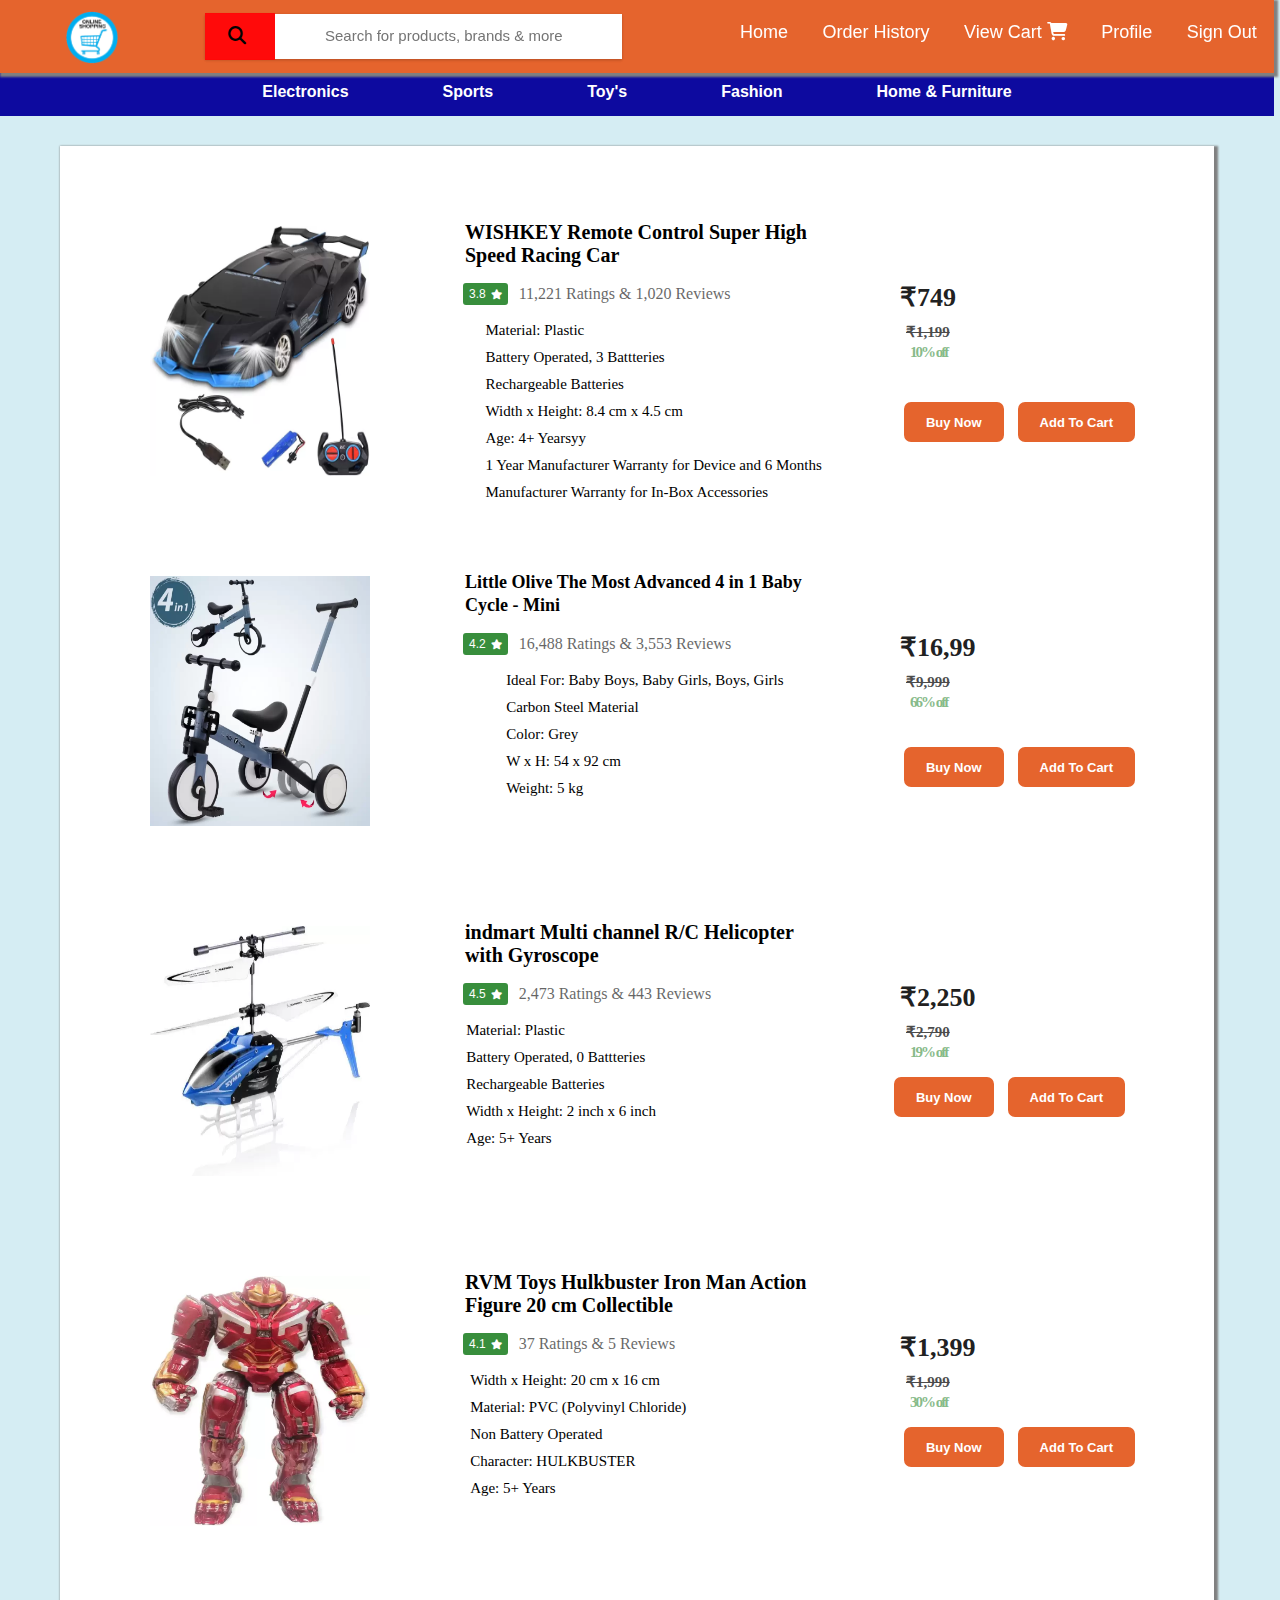
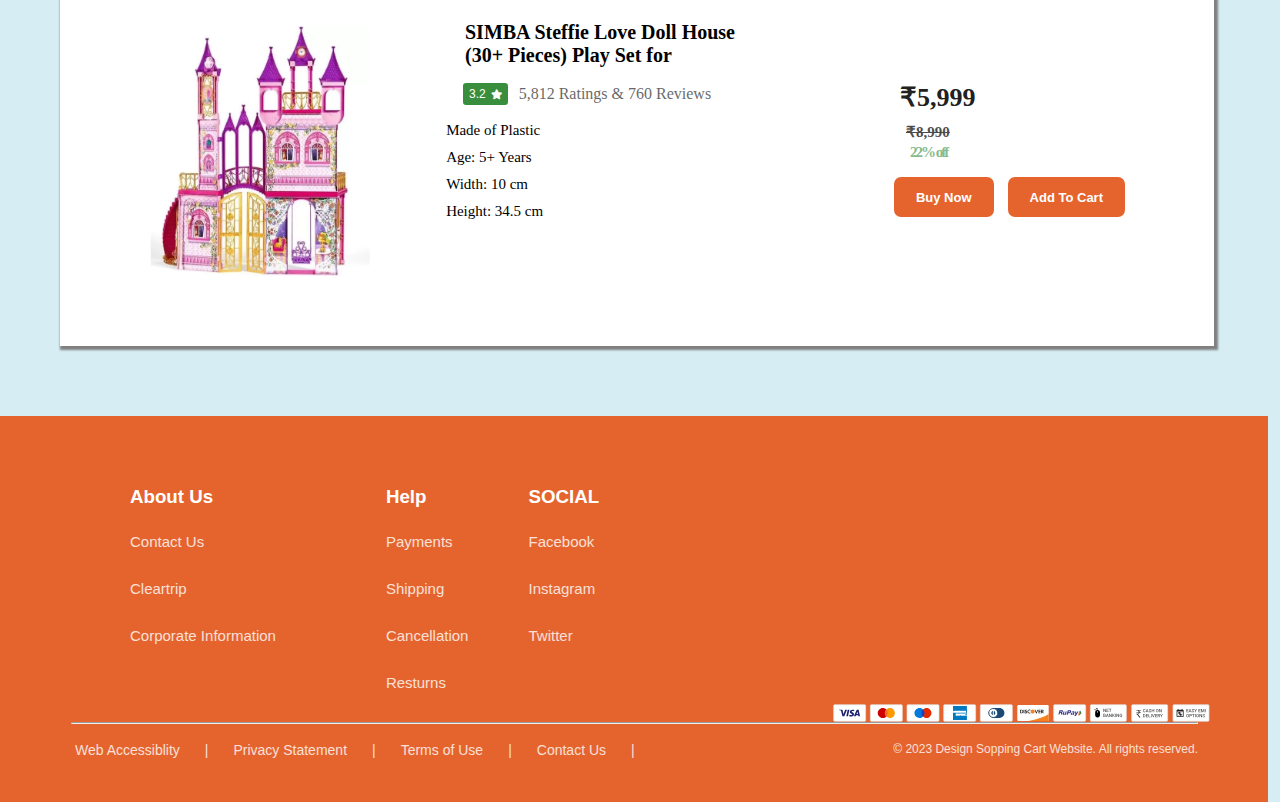
<file: toys.html>
<!DOCTYPE html>
<html lang="en">
<head>
    <meta charset="UTF-8">
    <meta name="viewport" content="width=device-width, initial-scale=1.0">
    <link rel="icon" type="logo" href="./logo1.png">
    <title>Sopping WebSite</title>
    <link rel="stylesheet" href="./style.css">
  <link rel="stylesheet" href="https://cdnjs.cloudflare.com/ajax/libs/font-awesome/6.4.2/css/all.min.css" />
  
 <style>
    
  #frist
  {
      margin-top: 30px;
      box-shadow: 2px 2px 2px 2px gray;
      margin-left: 60px;
      margin-right: 60px;
      background-color: #fff;
      height: 1800px;
      width: auto;
  }

   /* Car css */
  
  #car
  {
      float: left;
      margin-top: 50px;
      margin-left: 70px;
      height: 100px;
      width: 1000px;
      cursor: pointer;
      margin-bottom: 200px;
  }
  #car img
  {
      float: left;
      margin-left: 20px;
      margin-top: 30px;
  }
  #car .pra p
  {
      float: right;
      width: 700px;
      font-size: 20px;
      margin-right: -35px;
      margin-top: 25px;
      margin-bottom: 15px;
      line-height: 23px;
     font-weight: bold;
  }
  #car .rating
  {
      float: left;
      margin: 1px;
      padding: 2px 4px;
      background-color: #388e3c;
      color: white;
      border: 2px solid #388e3c;
      font-size: 12px;
      border-radius: 3px;
      margin-left: 93px;
      margin-bottom: 20px;
  }
  #car .rating i
  {
      font-size: 10px;
      margin-left: 5px;
  }
  #car span
  {
      float: left;
      opacity: 60%;
     margin-left: 10px;
     margin-top: 3px;
     height: 40px;
  }
  #car .info
  {
      float: left;
      font-size: 15px;
      margin-top: 35px;
      margin-left: -245px;
      margin-bottom: 15px;
      line-height: 27px;
  }
   .prize{
      float: right;
      padding: 0 10px 0 0;
      margin: 3px 0;
      margin-top: 0px;
      width: 220px;
  }
   .rate
  {
      font-size: 26px;
      font-weight: 600;
      font-weight: 600;
      color: #212121;
      margin-bottom: 10px;
      margin-right: 130px;
  }
  .old{
      font-size: 15px;
      font-weight: 600;
      margin-right: 66px;
      opacity: 70%;
      text-decoration-line: line-through;
  }
  .prize span{
      float: right;
      display: inline;
      color: #388e3c;
      font-size: 15px;
      letter-spacing: -2px;
      font-weight: 800;
      margin-top: -19px;
      margin-right: 100px;
      
  }
  #car .btn
  {
      float: right;
      margin-right: -20px;
      margin-top: 0px;
      
  }
  #car .buy
  {
      height: 40px;
      margin: 15px;
      padding: 0px 20px;
      font-size: 13px;
      background-color: rgb(229, 100, 45);
      color: white;
      border: 2px solid rgb(229, 100, 45);
      border-radius: 7px;
      font-weight: 600;
      margin-top: 0px;
  }
  #car .add
  {
      height: 40px;
      margin: 15px;
      padding: 10px 20px;
      font-size: 13px;
      background-color: rgb(229, 100, 45);
      color: white;
      border: 2px solid rgb(229, 100, 45);
      border-radius: 7px;
      font-weight: 600;
      margin-left: -5px;
      
  }
  #car .btn button:hover
  {
      background-color:#ff9f00;
      border: 2px solid #ff9f00;
      cursor: pointer;
  }
  #car .btn .add:hover
  {
      background-color:#ff9f00;
      border: 2px solid #ff9f00;
      cursor: pointer;    
  }

          /* Cycle css */

  #cycle
  {
      float: left;
      margin-top: 50px;
      margin-left: 70px;
      height: 100px;
      width: 1000px;
      cursor: pointer;
      margin-bottom: 200px;
  }
  #cycle img
  {
      float: left;
      margin-left: 20px;
      margin-top: 30px;
  }
  #cycle .pra p
  {
      float: right;
      width: 700px;
      font-size: 18px;
      margin-right: -35px;
      margin-top: 25px;
      margin-bottom: 15px;
      line-height: 23px;
     font-weight: bold;
  }
  #cycle .rating
  {
      float: left;
      margin: 1px;
      padding: 2px 4px;
      background-color: #388e3c;
      color: white;
      border: 2px solid #388e3c;
      font-size: 12px;
      border-radius: 3px;
      margin-left: 93px;
      margin-bottom: 20px;
  }
  #cycle .rating i
  {
      font-size: 10px;
      margin-left: 5px;
  }
  #cycle span
  {
      float: left;
      opacity: 60%;
     margin-left: 10px;
     margin-top: 3px;
     height: 40px;
  }
  #cycle .info
  {
      float: left;
      font-size: 15px;
      margin-top: 35px;
      margin-left: -225px;
      margin-bottom: 15px;
      line-height: 27px;
  }
   .prize{
      float: right;
      padding: 0 10px 0 0;
      margin: 3px 0;
      margin-top: 0px;
      width: 190px;
  }
   .rate
  {
      font-size: 26px;
      font-weight: 600;
      font-weight: 600;
      color: #212121;
      margin-bottom: 10px;
      margin-right: 90px;
  }
  .old{
      font-size: 15px;
      font-weight: 600;
      margin-right: 66px;
      opacity: 70%;
      text-decoration-line: line-through;
  }
  .prize span{
      float: right;
      display: inline;
      color: #388e3c;
      font-size: 15px;
      letter-spacing: -2px;
      font-weight: 800;
      margin-top: -39px;
      margin-right: 100px;
      
  }
  #cycle .btn
  {
      float: right;
      margin-right: -250px;
      margin-top: 100px;
      
  }
  #cycle .buy
  {
      height: 40px;
      margin: 15px;
      padding: 0px 20px;
      font-size: 13px;
      background-color: rgb(229, 100, 45);
      color: white;
      border: 2px solid rgb(229, 100, 45);
      border-radius: 7px;
      font-weight: 600;
      margin-top: 0px;
  }
  #cycle .add
  {
      height: 40px;
      margin: 15px;
      padding: 10px 20px;
      font-size: 13px;
      background-color: rgb(229, 100, 45);
      color: white;
      border: 2px solid rgb(229, 100, 45);
      border-radius: 7px;
      font-weight: 600;
      margin-left: -5px;
      
  }
  #cycle .btn button:hover
  {
      background-color:#ff9f00;
      border: 2px solid #ff9f00;
      cursor: pointer;
  }
  #cycle .btn .add:hover
  {
      background-color:#ff9f00;
      border: 2px solid #ff9f00;
      cursor: pointer;    
  }

  /* Helicopter css */
  
 #helicopter
 {
     float: left;
     margin-top: 50px;
     margin-left: 70px;
     height: 100px;
     width: 1000px;
     cursor: pointer;
     margin-bottom: 200px;
 }
 #helicopter img
 {
     float: left;
     margin-left: 20px;
     margin-top: 30px;
 }
 #helicopter .pra p
 {
     float: right;
     width: 700px;
     font-size: 20px;
     margin-right: -35px;
     margin-top: 25px;
     margin-bottom: 15px;
     line-height: 23px;
    font-weight: bold;
 }
 #helicopter .rating
 {
     float: left;
     margin: 1px;
     padding: 2px 4px;
     background-color: #388e3c;
     color: white;
     border: 2px solid #388e3c;
     font-size: 12px;
     border-radius: 3px;
     margin-left: 93px;
     margin-bottom: 20px;
 }
 #helicopter .rating i
 {
     font-size: 10px;
     margin-left: 5px;
 }
 #helicopter span
 {
     float: left;
     opacity: 60%;
    margin-left: 10px;
    margin-top: 3px;
    height: 40px;
 }
 #helicopter .info
 {
     float: left;
     font-size: 15px;
     margin-top: 35px;
     margin-left: -245px;
     margin-bottom: 15px;
     line-height: 27px;
 }
  .prize{
     float: right;
     padding: 0 10px 0 0;
     margin: 3px 0;
     margin-top: 0px;
     width: 220px;
 }
  .rate
 {
     font-size: 26px;
     font-weight: 600;
     font-weight: 600;
     color: #212121;
     margin-bottom: 10px;
     margin-right: 130px;
 }
 .old{
     font-size: 15px;
     font-weight: 600;
     margin-right: 66px;
     opacity: 70%;
     text-decoration-line: line-through;
 }
 .prize span{
     float: right;
     display: inline;
     color: #388e3c;
     font-size: 15px;
     letter-spacing: -2px;
     font-weight: 800;
     margin-top: -19px;
     margin-right: 100px;
     
 }
 #helicopter .btn
 {
     float: right;
     margin-right: -240px;
     margin-top: 80px;
     
 }
 #helicopter .buy
 {
     height: 40px;
     margin: 15px;
     padding: 0px 20px;
     font-size: 13px;
     background-color: rgb(229, 100, 45);
     color: white;
     border: 2px solid rgb(229, 100, 45);
     border-radius: 7px;
     font-weight: 600;
     margin-top: 0px;
 }
 #helicopter .add
 {
     height: 40px;
     margin: 15px;
     padding: 10px 20px;
     font-size: 13px;
     background-color: rgb(229, 100, 45);
     color: white;
     border: 2px solid rgb(229, 100, 45);
     border-radius: 7px;
     font-weight: 600;
     margin-left: -5px;
     
 }
 #helicopter .btn button:hover
 {
     background-color:#ff9f00;
     border: 2px solid #ff9f00;
     cursor: pointer;
 }
 #helicopter .btn .add:hover
 {
     background-color:#ff9f00;
     border: 2px solid #ff9f00;
     cursor: pointer;    
 }


 /* Hulk css */
  
 #hulk
 {
     float: left;
     margin-top: 50px;
     margin-left: 70px;
     height: 100px;
     width: 1000px;
     cursor: pointer;
     margin-bottom: 200px;
 }
 #hulk img
 {
     float: left;
     margin-left: 20px;
     margin-top: 30px;
 }
 #hulk .pra p
 {
     float: right;
     width: 700px;
     font-size: 20px;
     margin-right: -35px;
     margin-top: 25px;
     margin-bottom: 15px;
     line-height: 23px;
    font-weight: bold;
 }
 #hulk .rating
 {
     float: left;
     margin: 1px;
     padding: 2px 4px;
     background-color: #388e3c;
     color: white;
     border: 2px solid #388e3c;
     font-size: 12px;
     border-radius: 3px;
     margin-left: 93px;
     margin-bottom: 20px;
 }
 #hulk .rating i
 {
     font-size: 10px;
     margin-left: 5px;
 }
 #hulk span
 {
     float: left;
     opacity: 60%;
    margin-left: 10px;
    margin-top: 3px;
    height: 40px;
 }
 #hulk .info
 {
     float: left;
     font-size: 15px;
     margin-top: 35px;
     margin-left: -205px;
     margin-bottom: 15px;
     line-height: 27px;
 }
  .prize{
     float: right;
     padding: 0 10px 0 0;
     margin: 3px 0;
     margin-top: 0px;
     width: 220px;
 }
  .rate
 {
     font-size: 26px;
     font-weight: 600;
     font-weight: 600;
     color: #212121;
     margin-bottom: 10px;
     margin-right: 130px;
 }
 .old{
     font-size: 15px;
     font-weight: 600;
     margin-right: 66px;
     opacity: 70%;
     text-decoration-line: line-through;
 }
 .prize span{
     float: right;
     display: inline;
     color: #388e3c;
     font-size: 15px;
     letter-spacing: -2px;
     font-weight: 800;
     margin-top: -19px;
     margin-right: 100px;
     
 }
 #hulk .btn
 {
     float: right;
     margin-right: -250px;
     margin-top: 80px;
     
 }
 #hulk .buy
 {
     height: 40px;
     margin: 15px;
     padding: 0px 20px;
     font-size: 13px;
     background-color: rgb(229, 100, 45);
     color: white;
     border: 2px solid rgb(229, 100, 45);
     border-radius: 7px;
     font-weight: 600;
     margin-top: 0px;
 }
 #hulk .add
 {
     height: 40px;
     margin: 15px;
     padding: 10px 20px;
     font-size: 13px;
     background-color: rgb(229, 100, 45);
     color: white;
     border: 2px solid rgb(229, 100, 45);
     border-radius: 7px;
     font-weight: 600;
     margin-left: -5px;
     
 }
 #hulk .btn button:hover
 {
     background-color:#ff9f00;
     border: 2px solid #ff9f00;
     cursor: pointer;
 }
 #hulk .btn .add:hover
 {
     background-color:#ff9f00;
     border: 2px solid #ff9f00;
     cursor: pointer;    
 }
  
/* doll css */
  
#doll
{
    float: left;
    margin-top: 50px;
    margin-left: 70px;
    height: 100px;
    width: 1000px;
    cursor: pointer;
    margin-bottom: 200px;
}
#doll img
{
    float: left;
    margin-left: 20px;
    margin-top: 30px;
}
#doll .pra p
{
    float: right;
    width: 700px;
    font-size: 20px;
    margin-right: -35px;
    margin-top: 25px;
    margin-bottom: 15px;
    line-height: 23px;
   font-weight: bold;
}
#doll .rating
{
    float: left;
    margin: 1px;
    padding: 2px 4px;
    background-color: #388e3c;
    color: white;
    border: 2px solid #388e3c;
    font-size: 12px;
    border-radius: 3px;
    margin-left: 93px;
    margin-bottom: 20px;
}
#doll .rating i
{
    font-size: 10px;
    margin-left: 5px;
}
#doll span
{
    float: left;
    opacity: 60%;
   margin-left: 10px;
   margin-top: 3px;
   height: 40px;
}
#doll .info
{
    float: left;
    font-size: 15px;
    margin-top: 35px;
    margin-left: -265px;
    margin-bottom: 15px;
    line-height: 27px;
}
 .prize{
    float: right;
    padding: 0 10px 0 0;
    margin: 3px 0;
    margin-top: 0px;
    width: 220px;
}
 .rate
{
    font-size: 26px;
    font-weight: 600;
    font-weight: 600;
    color: #212121;
    margin-bottom: 10px;
    margin-right: 130px;
}
.old{
    font-size: 15px;
    font-weight: 600;
    margin-right: 66px;
    opacity: 70%;
    text-decoration-line: line-through;
}
.prize span{
    float: right;
    display: inline;
    color: #388e3c;
    font-size: 15px;
    letter-spacing: -2px;
    font-weight: 800;
    margin-top: -19px;
    margin-right: 100px;
    
}
#doll .btn
{
    float: right;
    margin-right: -240px;
    margin-top: 80px;
    
}
#doll .buy
{
    height: 40px;
    margin: 15px;
    padding: 0px 20px;
    font-size: 13px;
    background-color: rgb(229, 100, 45);
    color: white;
    border: 2px solid rgb(229, 100, 45);
    border-radius: 7px;
    font-weight: 600;
    margin-top: 0px;
}
#doll .add
{
    height: 40px;
    margin: 15px;
    padding: 10px 20px;
    font-size: 13px;
    background-color: rgb(229, 100, 45);
    color: white;
    border: 2px solid rgb(229, 100, 45);
    border-radius: 7px;
    font-weight: 600;
    margin-left: -5px;
    
}
#doll .btn button:hover
{
    background-color:#ff9f00;
    border: 2px solid #ff9f00;
    cursor: pointer;
}
#doll .btn .add:hover
{
    background-color:#ff9f00;
    border: 2px solid #ff9f00;
    cursor: pointer;    
}

  footer
  {
      margin-top: 200px;
      width: 1268px;
      padding:70px 0px 60px 0px;
      margin-top: 70px;
      background-color: rgb(229, 100, 45);
      margin-left: 0px;
  }
  footer .about   
  {
      float: left;
      margin-left: 130px;
      color: white;
      cursor: pointer;
      
  }
  footer .ab 
  {
      font-family: SoDoSans_Semibold,Helvetica,sans-serif;
      font-weight: 600;
  }
  footer .about li
  {
      margin-bottom: 30px;
      margin-top: 25px;
      font-family: 'Gill Sans', 'Gill Sans MT', Calibri, 'Trebuchet MS', sans-serif;
      font-weight: 100;
      opacity: 80%;
      font-size: 15px;
  }
  footer .res 
  {
      float: left;
      margin-left: 110px;
      color: white;
      cursor: pointer;
  }
  footer .re 
  {
      font-family: SoDoSans_Semibold,Helvetica,sans-serif;
      font-weight: 600;
  }
  footer .res li
  {
      margin-bottom: 30px;
      margin-top: 25px;
      font-family: 'Gill Sans', 'Gill Sans MT', Calibri, 'Trebuchet MS', sans-serif;
      font-weight: 100;
      font-size: 15px;
      opacity: 80%;
  }
  footer .quick 
  {
      float: left;
      margin-left: 60px;
      color: white;
      cursor: pointer;
      margin-bottom: 30px;
  }
  footer .kick
  {
      font-family: SoDoSans_Semibold,Helvetica,sans-serif;
      font-weight: 600;
  }
  footer .quick li
  {
      margin-bottom: 30px;
      margin-top: 25px;
      font-family: 'Gill Sans', 'Gill Sans MT', Calibri, 'Trebuchet MS', sans-serif;
      font-weight: 100;
      opacity: 80%;
      font-size: 15px;
  }
  footer .image img
  {
      float: left;
      margin-top: 0px;
      margin-bottom: 0px;
      padding-left: 365px;
  }
  footer li:hover
  {
      opacity: 40%;
      cursor: pointer;
  }
  footer .web
  {
     margin-left: 75px;
  }
  footer .web li
  {
      float: left;
      display: inline;
      font-family: 'Gill Sans', 'Gill Sans MT', Calibri, 'Trebuchet MS', sans-serif;
      font-weight: 100;
      opacity: 80%;
      font-size: 14px;
      color: white;
  }
  footer .web li span
  {
      margin: 25px;
  }
  footer h5{
      float: right;
      color: white;
      margin-right: 70px;
      font-family: 'Gill Sans', 'Gill Sans MT', Calibri, 'Trebuchet MS', sans-serif;
      font-weight: 100;
      opacity: 80%;
      font-size: 12px;
  }
  </style>


</head>
<body>

                                       <!-- Manu Bar-->
<nav>
    <div class="logo">
        <img src="./logo.png">
      </div>
    <div class="search">
        <input type="search" placeholder="Search for products, brands & more">
       <div class="ican"><i class="fa-solid fa-magnifying-glass"></i>
       </div>
    <div class="nav-manu">
        <ul>
            <li><a href="./index.html">Home</a></li>
          <li>Order History</li>
          <li>View Cart <i class="fa-solid fa-cart-shopping"></i></li>
          <li>Profile</li>
          <li>Sign Out</li>
        </ul>
    </div>
  </nav>
 
                       <!--2nd Manu Bar-->

<div class="main-manu">
    <ul>
      <li><a href="./Electro.html">Electronics</a></li>
      <li><a href="./sport.html">Sports</a></li>
      <li><a href="./toys.html">Toy's</a></li>
      <li><a href="./fashion.html">Fashion</a></li>
      <li><a href="./home.html">Home & Furniture</a></li>
    </ul>
</div>

<div id="frist">
  <div id="car">
    <img src="./toy1.webp" alt="" width="220" height="250">
    <div class="pra"><p>WISHKEY Remote Control Super High <br> Speed Racing Car</p></div>
        <button class="rating">3.8<i class="fa-solid fa-star"></i></button>
        <span>11,221 Ratings & 1,020 Reviews</span>
        <div class="info">
          <p> Material: Plastic <br>
            Battery Operated, 3 Battteries<br>
            Rechargeable Batteries<br>
            Width x Height: 8.4 cm x 4.5 cm<br>
            Age: 4+ Yearsyy<br>
            1 Year Manufacturer Warranty for Device and 6 Months <br> Manufacturer Warranty for In-Box Accessories
          </p>
        </div>
        <div class="prize">
            <div class="rate">₹749</div>
            <div class="old">₹1,199</div>
            <span>10% off</span> 
        </div>
        <div class="btn">
            <button class="buy">Buy Now</button>
            <button class="add">Add To Cart</button>
        </div>
  </div>


  <div id="cycle">
    <img src="./toys.webp" alt="" width="220" height="250">
    <div class="pra"><p>Little Olive The Most Advanced 4 in 1 Baby<br> Cycle - Mini </p></div>
        <button class="rating">4.2<i class="fa-solid fa-star"></i></button>
        <span>16,488 Ratings & 3,553 Reviews</span>
        <div class="info">
          <p> Ideal For: Baby Boys, Baby Girls, Boys, Girls<br>
            Carbon Steel Material<br>
            Color: Grey<br>
            W x H: 54 x 92 cm<br>
            Weight: 5 kg
          </p>
        </div>
        <div class="prize">
            <div class="rate">₹16,99</div>
            <div class="old">₹9,999</div>
            <span>66% off</span> 
        </div>
        <div class="btn">
            <button class="buy">Buy Now</button>
            <button class="add">Add To Cart</button>
        </div>
  </div>

  <div id="helicopter">
    <img src="./toy3.webp" alt="" width="220" height="250">
    <div class="pra"><p>indmart Multi channel R/C Helicopter <br>with Gyroscope</p></div>
        <button class="rating">4.5<i class="fa-solid fa-star"></i></button>
        <span>2,473 Ratings & 443 Reviews</span>
        <div class="info">
          <p>Material: Plastic<br>
            Battery Operated, 0 Battteries<br>
            Rechargeable Batteries<br>
            Width x Height: 2 inch x 6 inch<br>
            Age: 5+ Years
          </p>
        </div>
        <div class="prize">
            <div class="rate">₹2,250</div>
            <div class="old">₹2,790</div>
            <span>19% off</span> 
        </div>
        <div class="btn">
            <button class="buy">Buy Now</button>
            <button class="add">Add To Cart</button>
        </div>
  </div>

  
  <div id="hulk">
    <img src="./toy4.webp" alt="" width="220" height="250">
    <div class="pra"><p>RVM Toys Hulkbuster Iron Man Action <br> Figure 20 cm Collectible  </p></div>
        <button class="rating">4.1<i class="fa-solid fa-star"></i></button>
        <span>37 Ratings & 5 Reviews</span>
        <div class="info">
            <p>Width x Height: 20 cm x 16 cm<br>
                Material: PVC (Polyvinyl Chloride)<br>
                Non Battery Operated<br>
                Character: HULKBUSTER<br>
                Age: 5+ Years
            </p>
          </div>
        <div class="prize">
            <div class="rate">₹1,399</div>
            <div class="old">₹1,999</div>
            <span>30% off</span> 
        </div>
        <div class="btn">
            <button class="buy">Buy Now</button>
            <button class="add">Add To Cart</button>
        </div>
  </div>

  <div id="doll">
    <img src="./toy5.webp" alt="" width="220" height="250">
    <div class="pra"><p>SIMBA Steffie Love Doll House<br> (30+ Pieces) Play Set for  </p></div>
        <button class="rating">3.2<i class="fa-solid fa-star"></i></button>
        <span>5,812 Ratings & 760 Reviews</span>
        <div class="info">
          <p> Made of Plastic<br>
            Age: 5+ Years<br>
            Width: 10 cm<br>
            Height: 34.5 cm
           </p>
        </div>
        <div class="prize">
            <div class="rate">₹5,999</div>
            <div class="old">₹8,990</div>
            <span>22% off</span> 
        </div>
        <div class="btn">
            <button class="buy">Buy Now</button>
            <button class="add">Add To Cart</button>
        </div>
  </div>

</div>


<footer>
    <div class="about">
      <ul>
        <h3 class="ab">About Us </h3>
        <li>Contact Us</li>
        <li>Cleartrip</li>
        <li>Corporate Information</li>
      </ul>
    </div>
    <div class="res">
      <ul>
        <h3 class="re">Help</h3>
        <li>Payments</li>
        <li>Shipping</li>
        <li>Cancellation</li>
        <li>Resturns</li>
      </ul>
    </div>
    <div class="quick">
      <ul>
        <h3 class="kick">SOCIAL</h3>
        <li>Facebook</li>
        <li>Instagram</li>
        <li>Twitter</li>
      </ul>
    </div>
    <div class="image">
      <img src="./visa.svg">
    </div>
    
    <br>
    <br>
    <br>
    <br>
    <br>
    <br>
    <center>
      <hr style="width: 1125px;">
    </center>
    <br>
    <div class="web">
      <ul>
        <li>Web Accessiblity<span>|</span></li>
        <li>Privacy Statement<span>|</span></li>
        <li>Terms of Use<span>|</span></li>
        <li>Contact Us<span>|</span></li>
      </ul>
    </div>
    <h5>© 2023 Design Sopping Cart Website. All rights reserved.</h5>
</footer>

</body>
</html>
</file>
<file: style.css>
*
{
    margin: 0;
    padding: 0;
    list-style: none;
    text-decoration: none;
}
body{
    width: 1274px;
    background-color:rgba(59, 168, 198, 0.213)
}
.nav-manu a
{
    color: white;
}
nav
{
    width: auto;
    height: 73px;
    position: sticky;
    top: 0;
    background-color: rgb(229, 100, 45);
    box-shadow: 2px 2px 2px 2px gray;
    z-index: 100;
}
.logo
{
    padding-left: 65px;
    margin-top: 15px;
    float: left;
}
.logo img
{
    width: 55px;
    height: 57%;
    color: white;
    margin-top: -5px;
    cursor: pointer;
}

.search
{
    float: left;
    margin-left: 85px;
    margin-top: -55px;
    font-size: 18px;
}
.search .ican 
{
    width: 2%;
    padding: 13px 23px;
   margin-left: 120px;
   margin-top: -46px;
   opacity: 99%;
   background-color: rgb(255, 8, 8);
   cursor: pointer;
}
.search input[type=search]
{
  box-shadow: 0 0 2px #00000012, 0 2px 2px #0000000f, 0 1px 3px #0000001a;
  border: none;
  padding: 15px 120px;
  margin-left: 120px;
}
.search input[type=search]::placeholder
{
  font-size: 15px;
  margin-left: -150px;
}
.nav-manu ul
{
   margin-left: 640px;
   transition: all 0.5s ease;
   margin-top: -38px;
}
.nav-manu ul li
{
 
 margin-inline: 15px;
  font-family: 'Gill Sans', 'Gill Sans MT', Calibri, 'Trebuchet MS', sans-serif;
  font-weight: 100;
  cursor: pointer;
  display: inline;
  position: relative;
  color: white;
  
}
.nav-manu ul li:before {
    content: "s";
    background-color: #f4faf4;
    position: absolute;
    margin-top: 25px;
    width: 0%;
    height: 2px;
    font-size: 0px;
    left: 0px;
    transition: all 0.5s ease;
}

.nav-manu ul li:hover:before 
{
    width: 100%;

}
.main-manu ul
{
    background-color: #0d0a9f;
   text-align: center;
   transition: all 0.5s ease;
   margin-top: -5px;
   font-size: 16px;
   padding: 15px 0px;
}
.main-manu ul li
{
 
 margin-inline: 45px;
  font-family: 'Gill Sans', 'Gill Sans MT', Calibri, 'Trebuchet MS', sans-serif;
  font-weight:550;
  cursor: pointer;
  display: inline;
  position: relative;
}
.main-manu a
{
    color: white;
}
.main-manu li a:hover
{
    color: rgba(225, 97, 18, 0.893);
}

.block-1
{
    margin-top: 30px;
    box-shadow: 2px 2px 2px 2px gray;
    margin-left: 60px;
    margin-right: 60px;
    background-color: #fff;
    height: 500px;
}

.img-container1{
    display: flex;
    justify-content: center;
    align-items: center;
    padding: 0px;
    padding-top: 20px;
    margin-left: 40px;
    
}
.img-card1{
    width: 254px;
    height: 271px;
    transition:all 0.3s ease-in-out;
    margin-inline: 10px;  
    cursor: pointer;
}
.img-card1:hover{
    overflow: hidden;
    transform: scale(1.1) ;
    background-image: black;
        
}
.realme11pro
{
    float: left;
    margin-top: -50px;
    margin-left: 70px;
    height: 100px;
    width: 250px;
    cursor: pointer;
}
.realme11pro .pra 
{
    font-size: 17px;
    align-items: center;
    margin-bottom: 15px;
    line-height: 23px;
    text-align-last: center;
    margin-left: -75px;
}
.realme11pro .rating
{
    margin: 1px;
    padding: 2px 4px;
    background-color: #388e3c;
    color: white;
    border: 2px solid #388e3c;
    font-size: 12px;
    border-radius: 3px;
    margin-left: 20px;
    margin-bottom: 20px;
}
.realme11pro .rating i
{
    font-size: 10px;
    margin-left: 5px;
}
.realme11pro span
{
    opacity: 60%;
   margin-left: 0px;
   margin-top: -23px;
   height: 40px;
}
.prize{
    display: block;
    padding: 0 10px 0 0;
    margin: 3px 0;
}
.rate
{
    display: inline-block;
    font-size: 16px;
    font-weight: 600;
    color: #212121;
    margin-bottom: 30px;
}
.old{
    display: inline-block;
    margin-left: 6px;
    opacity: 70%;
    text-decoration-line: line-through;
}
.prize span{
    color: #388e3c;
    font-size: 15px;
    letter-spacing: -.2px;
    font-weight: 800;
    
}
.realme11pro .btn
{
    margin-left: -29px;
    margin-top: -23px;
    
}
.realme11pro .buy
{
    height: 40px;
    margin: 15px;
    padding: 0px 15px;
    font-size: 13px;
    background-color: rgb(229, 100, 45);
    color: white;
    border: 2px solid rgb(229, 100, 45);
    border-radius: 7px;
    font-weight: 600;
    margin-top: 0px;
}
.realme11pro .add
{
    height: 40px;
    margin: 15px;
    padding: 10px 15px;
    font-size: 13px;
    background-color: rgb(229, 100, 45);
    color: white;
    border: 2px solid rgb(229, 100, 45);
    border-radius: 7px;
    font-weight: 600;
    margin-left: -5px;
}
.realme11pro .btn button:hover
{
    background-color:#ff9f00;
    border: 2px solid #ff9f00;
    cursor: pointer;
}
.realme11pro .btn .add:hover
{
    background-color:#ff9f00;
    border: 2px solid #ff9f00;
    cursor: pointer;    
}
.toy
{
    margin-top: -50px;
    margin-left: 10px;
    float: left;
    cursor: pointer;
}
.toy .pra 
{
    font-size: 17px;
    align-items: center;
    margin-bottom: 5px;
    line-height: 23px;
    text-align-last: center;
    margin-left: 0px;
    margin-bottom: 15px;
}
.toy .rating
{
    margin: 1px;
    padding: 2px 4px;
    background-color: #388e3c;
    color: white;
    border: 2px solid #388e3c;
    font-size: 12px;
    border-radius: 3px;
    margin-left: 60px;
    margin-bottom: 15px;
}
.toy .rating i
{
    font-size: 10px;
    margin-left: 5px;
}
.toy .prize{
    display: block;
    padding: 0 10px 0 0;
    margin: 3px 0;
    margin-left: 20px;
}
.toy.rate
{
    display: inline-block;
    font-size: 16px;
    font-weight: 600;
    color: #212121;
    margin-bottom: 30px;
}
.toy.old{
    display: inline-block;
    margin-left: 6px;
    opacity: 70%;
    text-decoration-line: line-through;
}
.prize span{
    color: #388e3c;
    font-size: 15px;
    letter-spacing: -.2px;
    font-weight: 800;
    margin-left: 5px;
    
}
.toy .btn
{
    margin-left: -25px;
    margin-top: -18px;
    
}
.toy .buy
{
    height: 40px;
    margin: 15px;
    padding: 10px 15px;
    font-size: 13px;
    background-color: rgb(229, 100, 45);
    color: white;
    border: 2px solid rgb(229, 100, 45);
    border-radius: 7px;
    font-weight: 00;
    margin-top: 0px;
}
.toy .add
{
    height: 40px;
    margin: 15px;
    padding: 10px 15px;
    font-size: 13px;
    background-color: rgb(229, 100, 45);
    color: white;
    border: 2px solid rgb(229, 100, 45);
    border-radius: 7px;
    font-weight: 600;
    margin-left: -5px;
}
.toy .btn button:hover
{
    background-color:#ff9f00;
    border: 2px solid #ff9f00;
    cursor: pointer;
}
.toy .btn .add:hover
{
    background-color:#ff9f00;
    border: 2px solid #ff9f00;
    cursor: pointer;    
}
.laptop
{
    float: left;
    margin-top: -50px;
    margin-left: 60px;
    cursor: pointer;
}
.laptop .pra 
{
    font-size: 15px;
    align-items: center;
    margin-bottom: 5px;
    line-height: 23px;
    text-align-last: center;
    margin-left: 0px;
}
.laptop .rating
{
    margin: 1px;
    padding: 2px 4px;
    background-color: #388e3c;
    color: white;
    border: 2px solid #388e3c;
    font-size: 12px;
    border-radius: 3px;
    margin-left: 60px;
}
.laptop .rating i
{
    font-size: 10px;
    margin-left: 5px;
}
.laptop span
{
    opacity: 60%;
   margin-left: 0px;
   margin-top: -23px;
   height: 40px;
}
.laptop .prize{
    display: block;
    padding: 0 10px 0 0;
    margin: 3px 0;
}
.laptop .rate
{
    display: inline-block;
    font-size: 16px;
    font-weight: 600;
    color: #212121;
    margin-bottom: 30px;
}
.laptop.old{
    display: inline-block;
    margin-left: 6px;
    opacity: 70%;
    text-decoration-line: line-through;
}
.prize span{
    color: #388e3c;
    font-size: 15px;
    letter-spacing: -.2px;
    font-weight: 800;
    
}
.laptop .btn
{
    margin-left: -39px;
    margin-top: -20px;
    
}
.laptop .buy
{
    height: 40px;
    margin: 15px;
    padding: 10px 15px;
    font-size: 13px;
    background-color: rgb(229, 100, 45);
    color: white;
    border: 2px solid rgb(229, 100, 45);
    border-radius: 7px;
    font-weight: 600;
    margin-top: 0px;
}
.laptop .add
{
    height: 40px;
    margin: 15px;
    padding: 10px 15px;
    font-size: 13px;
    background-color: rgb(229, 100, 45);
    color: white;
    border: 2px solid rgb(229, 100, 45);
    border-radius: 7px;
    font-weight: 600;
    margin-left: -5px;
}
.laptop .btn button:hover
{
    background-color:#ff9f00;
    border: 2px solid #ff9f00;
    cursor: pointer;
}
.laptop .btn .add:hover
{
    background-color:#ff9f00;
    border: 2px solid #ff9f00;
    cursor: pointer;    
}
.cloth
{
    width: 200px;
    margin-right: 40px;
    float: right;
    margin-top: 30px;
    cursor: pointer;
}
.cloth .A
{
    opacity: 80%;
    margin-top: -80px;
   
}
.cloth .pra 
{
    margin-top: 5px;
    font-size: 17px;
    align-items: center;
    margin-bottom: 5px;
    line-height: 23px;
    text-align-last: center;
    margin-left: -70px;
    font-weight: 500;
}
.cloth .B
{
    opacity: 60%;
   margin-top: 23px;
   margin-top: 0px;
   margin-bottom: 5px;
}
.cloth .rating
{
    margin: 1px;
    padding: 2px 4px;
    background-color: #388e3c;
    color: white;
    border: 2px solid #388e3c;
    font-size: 12px;
    border-radius: 3px;
    margin-left: 30px;
}
.cloth .rating i
{
    font-size: 10px;
    margin-left: 5px;
}
.cloth.prize{
    display: block;
    padding: 0 10px 0 0;
    margin: 3px 0;
}
.cloth.rate
{
    display: inline-block;
    font-size: 16px;
    font-weight: 600;
    color: #212121;
    margin-bottom: 30px;
}
.cloth.old{
    display: inline-block;
    margin-left: 6px;
    opacity: 70%;
    text-decoration-line: line-through;
}
.prize span{
    color: #388e3c;
    font-size: 15px;
    letter-spacing: 2px;
    font-weight: 800;
    opacity: 100%;
}
.cloth .btn
{
    margin-left: -45px;
    margin-top: -20px;
    
}
.cloth .buy
{
    height: 40px;
    margin: 15px;
    padding: 10px 15px;
    font-size: 13px;
    background-color: rgb(229, 100, 45);
    color: white;
    border: 2px solid rgb(229, 100, 45);
    border-radius: 7px;
    font-weight: 600;
    margin-top: 0px;
}
.cloth .add
{
    height: 40px;
    margin: 15px;
    padding: 10px 15px;
    font-size: 13px;
    background-color: rgb(229, 100, 45);
    color: white;
    border: 2px solid rgb(229, 100, 45);
    border-radius: 7px;
    font-weight: 600;
    margin-left: -5px;
}
.cloth .btn button:hover
{
    background-color:#ff9f00;
    border: 2px solid #ff9f00;
    cursor: pointer;
}
.cloth .btn .add:hover
{
    background-color:#ff9f00;
    border: 2px solid #ff9f00;
    cursor: pointer;    
}
.block-2
{
    margin-top: 30px;
    box-shadow: 2px 2px 2px 2px gray;
    margin-left: 60px;
    margin-right: 60px;
    background-color: #fff;
    height: 500px;
    margin-bottom: 50px;
}

.img-container2{
    display: flex;
    justify-content: center;
    align-items: center;
    padding: 0px;
    padding-top: 20px;
    margin-left: 40px;
    
}
.img-card2{
    width: 254px;
    height: 271px;
    transition:all 0.3s ease-in-out;
    margin-inline: 10px;  
    cursor: pointer;
}
.img-card2:hover{
    overflow: hidden;
    transform: scale(1.1) ;
    background-image: black;
        
}
.sofa
{
    float: left;
    margin-top: -50px;
    margin-left: 70px;
    height: 180px;
    width: 250px;
    cursor: pointer;
}
.sofa .pra 
{
    font-size: 17px;
    align-items: center;
    margin-bottom: 5px;
    line-height: 23px;
    text-align-last: center;
    margin-left: -75px;
}
.sofa .B
{
    opacity: 60%;
   margin-top: 23px;
   margin-top: 0px;
   margin-bottom: 5px;
   font-size: 15px;
}
.sofa .rating
{
    margin: 1px;
    padding: 2px 4px;
    background-color: #388e3c;
    color: white;
    border: 2px solid #388e3c;
    font-size: 12px;
    border-radius: 3px;
    margin-left: 20px;
}
.sofa .rating i
{
    font-size: 10px;
    margin-left: 5px;
}
.sofao span
{
    opacity: 60%;
   margin-left: 0px;
   margin-top: -23px;
   height: 40px;
}
.prize{
    display: block;
    padding: 0 10px 0 0;
    margin: 3px 0;
}
.rate
{
    display: inline-block;
    font-size: 16px;
    font-weight: 600;
    color: #212121;
    margin-bottom: 30px;
}
.old{
    display: inline-block;
    margin-left: 6px;
    opacity: 70%;
    text-decoration-line: line-through;
}
.prize span{
    color: #388e3c;
    font-size: 15px;
    letter-spacing: -.2px;
    font-weight: 800;
    
}
.sofa .btn
{
    margin-left: -29px;
    margin-top: -25px;
    
}
.sofa .buy
{
    height: 40px;
    margin: 15px;
    padding: 10px 15px;
    font-size: 13px;
    background-color: rgb(229, 100, 45);
    color: white;
    border: 2px solid rgb(229, 100, 45);
    border-radius: 7px;
    font-weight: 600;
    margin-top: 0px;
}
.sofa .add
{
    height: 40px;
    margin: 15px;
    padding: 10px 15px;
    font-size: 13px;
    background-color: rgb(229, 100, 45);
    color: white;
    border: 2px solid rgb(229, 100, 45);
    border-radius: 7px;
    font-weight: 600;
    margin-left: -5px;
}
.sofa .btn button:hover
{
    background-color:#ff9f00;
    border: 2px solid #ff9f00;
    cursor: pointer;
}
.sofa .btn .add:hover
{
    background-color:#ff9f00;
    border: 2px solid #ff9f00;
    cursor: pointer;    
}
.cricket
{
    float: left;
    margin-top: -50px;
    margin-left: 60px;
    cursor: pointer;
}
.cricket .pra 
{
    font-size: 15px;
    align-items: center;
    margin-bottom: 5px;
    line-height: 23px;
    text-align-last: center;
    margin-left: -120px;
}
.cricket .rating
{
    margin: 1px;
    padding: 2px 4px;
    background-color: #388e3c;
    color: white;
    border: 2px solid #388e3c;
    font-size: 12px;
    border-radius: 3px;
    margin-left: 0px;
}
.cricket .rating i
{
    font-size: 10px;
    margin-left: 5px;
}
.cricket span
{
    opacity: 60%;
   margin-left: 0px;
   margin-top: -23px;
   height: 40px;
}
.cricket .prize{
    display: block;
    padding: 0 10px 0 0;
    margin: 3px 0;
    margin-left: -50px;
}
.rate
{
    display: inline-block;
    font-size: 16px;
    font-weight: 600;
    color: #212121;
    margin-bottom: 30px;
}
.old{
    display: inline-block;
    margin-left: 6px;
    opacity: 70%;
    text-decoration-line: line-through;
}
.prize span{
    color: #388e3c;
    font-size: 15px;
    letter-spacing: -.2px;
    font-weight: 800;
    
}
.cricket .btn
{
    margin-left: -80px;
    margin-top: -25px;
}
.cricket .buy
{
    height: 40px;
    margin: 15px;
    padding: 10px 15px;
    font-size: 13px;
    background-color: rgb(229, 100, 45);
    color: white;
    border: 2px solid rgb(229, 100, 45);
    border-radius: 7px;
    font-weight: 600;
    margin-top: 0px;
}
.cricket .add
{
    height: 40px;
    margin: 15px;
    padding: 10px 15px;
    font-size: 13px;
    background-color: rgb(229, 100, 45);
    color: white;
    border: 2px solid rgb(229, 100, 45);
    border-radius: 7px;
    font-weight: 600;
    margin-left: -5px;
}
.cricket .btn button:hover
{
    background-color:#ff9f00;
    border: 2px solid #ff9f00;
    cursor: pointer;
}
.cricket .btn .add:hover
{
    background-color:#ff9f00;
    border: 2px solid #ff9f00;
    cursor: pointer;    
}
.beat
{
    margin-top: -50px;
    margin-left: 10px;
    float: left;
    cursor: pointer;
}
.beat .pra 
{
    font-size: 17px;
    align-items: center;
    margin-bottom: 5px;
    line-height: 23px;
    text-align-last: center;
    margin-left: 0px;
    margin-bottom: 15px;
}
.beat .rating
{
    margin: 1px;
    padding: 2px 4px;
    background-color: #388e3c;
    color: white;
    border: 2px solid #388e3c;
    font-size: 12px;
    border-radius: 3px;
    margin-left: 100px;
    margin-bottom: 15px;
}
.beat .rating i
{
    font-size: 10px;
    margin-left: 5px;
}
.beat .prize{
    display: block;
    padding: 0 10px 0 0;
    margin: 3px 0;
}
.beat  .rate
{
    display: inline-block;
    font-size: 16px;
    font-weight: 600;
    color: #212121;
    margin-left: 40px;
    margin-bottom: 30px;
}
.beat .old{
    display: inline-block;
    margin-left: 6px;
    opacity: 70%;
    text-decoration-line: line-through;
}
.prize span{
    color: #388e3c;
    font-size: 15px;
    letter-spacing: -.2px;
    font-weight: 800;
    margin-left: 5px;
    
}
.beat .btn
{
    margin-left: 29px;
    margin-top: 0px;
    
}
.beat .buy
{
    height: 40px;
    margin: 15px;
    padding: 10px 15px;
    font-size: 13px;
    background-color: rgb(229, 100, 45);
    color: white;
    border: 2px solid rgb(229, 100, 45);
    border-radius: 7px;
    font-weight: 00;
    margin-top: 0px;
}
.beat .add
{
    height: 40px;
    margin: 15px;
    padding: 10px 15px;
    font-size: 13px;
    background-color: rgb(229, 100, 45);
    color: white;
    border: 2px solid rgb(229, 100, 45);
    border-radius: 7px;
    font-weight: 600;
    margin-left: -5px;
}
.beat .btn button:hover
{
    background-color:#ff9f00;
    border: 2px solid #ff9f00;
    cursor: pointer;
}
.beat .btn .add:hover
{
    background-color:#ff9f00;
    border: 2px solid #ff9f00;
    cursor: pointer;    
}
.lamp
{
    float: left;
    margin-top: -50px;
    margin-left: 60px;
    cursor: pointer;
}
.lamp .pra 
{
    font-size: 15px;
    align-items: center;
    margin-bottom: 5px;
    line-height: 23px;
    text-align-last: center;
    margin-left: 0px;
}
.lamp .B
{
    opacity: 60%;
   margin-top: 23px;
   margin-top: 0px;
   margin-left: 70px;
   margin-bottom: 5px;
   font-size: 15px;
}
.lamp .rating
{
    margin: 1px;
    padding: 2px 4px;
    background-color: #388e3c;
    color: white;
    border: 2px solid #388e3c;
    font-size: 12px;
    border-radius: 3px;
    margin-left: 45px;
}
.lamp .rating i
{
    font-size: 10px;
    margin-left: 5px;
}
.lamp span
{
    opacity: 60%;
   margin-left: 0px;
   margin-top: -23px;
   height: 40px;
}
.lamp .prize{
    display: block;
    padding: 0 10px 0 0;
    margin: 3px 0;
}
.lamp.rate
{
    display: inline-block;
    font-size: 16px;
    font-weight: 600;
    color: #212121;
    margin-bottom: 30px;
    margin-left: 50px;
}
.lamp.old{
    display: inline-block;
    margin-left: 6px;
    opacity: 70%;
    text-decoration-line: line-through;
}
.prize span{
    color: #388e3c;
    font-size: 15px;
    letter-spacing: -.2px;
    font-weight: 800;
    
}
.lamp .btn
{
    margin-left: -39px;
    margin-top: -20px;
    
}
.lamp .buy
{
    height: 40px;
    margin: 15px;
    padding: 10px 15px;
    font-size: 13px;
    background-color: rgb(229, 100, 45);
    color: white;
    border: 2px solid rgb(229, 100, 45);
    border-radius: 7px;
    font-weight: 600;
    margin-top: 0px;
}
.lamp .add
{
    height: 40px;
    margin: 15px;
    padding: 10px 15px;
    font-size: 13px;
    background-color: rgb(229, 100, 45);
    color: white;
    border: 2px solid rgb(229, 100, 45);
    border-radius: 7px;
    font-weight: 600;
    margin-left: -5px;
}
.lamp .btn button:hover
{
    background-color:#ff9f00;
    border: 2px solid #ff9f00;
    cursor: pointer;
}
.lamp .btn .add:hover
{
    background-color:#ff9f00;
    border: 2px solid #ff9f00;
    cursor: pointer;    
}
footer
{
    width: 1268px;
    padding:70px 0px 60px 0px;
    margin-top: 70px;
    background-color: rgb(229, 100, 45);
    margin-left: 0px;
}
footer .about   
{
    float: left;
    margin-left: 130px;
    color: white;
    cursor: pointer;
    
}
footer .ab 
{
    font-family: SoDoSans_Semibold,Helvetica,sans-serif;
    font-weight: 600;
}
footer .about li
{
    margin-bottom: 30px;
    margin-top: 25px;
    font-family: 'Gill Sans', 'Gill Sans MT', Calibri, 'Trebuchet MS', sans-serif;
    font-weight: 100;
    opacity: 80%;
    font-size: 15px;
}
footer .res 
{
    float: left;
    margin-left: 110px;
    color: white;
    cursor: pointer;
}
footer .re 
{
    font-family: SoDoSans_Semibold,Helvetica,sans-serif;
    font-weight: 600;
}
footer .res li
{
    margin-bottom: 30px;
    margin-top: 25px;
    font-family: 'Gill Sans', 'Gill Sans MT', Calibri, 'Trebuchet MS', sans-serif;
    font-weight: 100;
    font-size: 15px;
    opacity: 80%;
}
footer .quick 
{
    float: left;
    margin-left: 60px;
    color: white;
    cursor: pointer;
    margin-bottom: 30px;
}
footer .kick
{
    font-family: SoDoSans_Semibold,Helvetica,sans-serif;
    font-weight: 600;
}
footer .quick li
{
    margin-bottom: 30px;
    margin-top: 25px;
    font-family: 'Gill Sans', 'Gill Sans MT', Calibri, 'Trebuchet MS', sans-serif;
    font-weight: 100;
    opacity: 80%;
    font-size: 15px;
}
footer .image img
{
    float: left;
    margin-top: 0px;
    margin-bottom: 0px;
    padding-left: 365px;
}
footer li:hover
{
    opacity: 40%;
    cursor: pointer;
}
footer .web
{
   margin-left: 75px;
}
footer .web li
{
    float: left;
    display: inline;
    font-family: 'Gill Sans', 'Gill Sans MT', Calibri, 'Trebuchet MS', sans-serif;
    font-weight: 100;
    opacity: 80%;
    font-size: 14px;
    color: white;
}
footer .web li span
{
    margin: 25px;
}
footer h5{
    float: right;
    color: white;
    margin-right: 70px;
    font-family: 'Gill Sans', 'Gill Sans MT', Calibri, 'Trebuchet MS', sans-serif;
    font-weight: 100;
    opacity: 80%;
    font-size: 12px;
}
</file>
